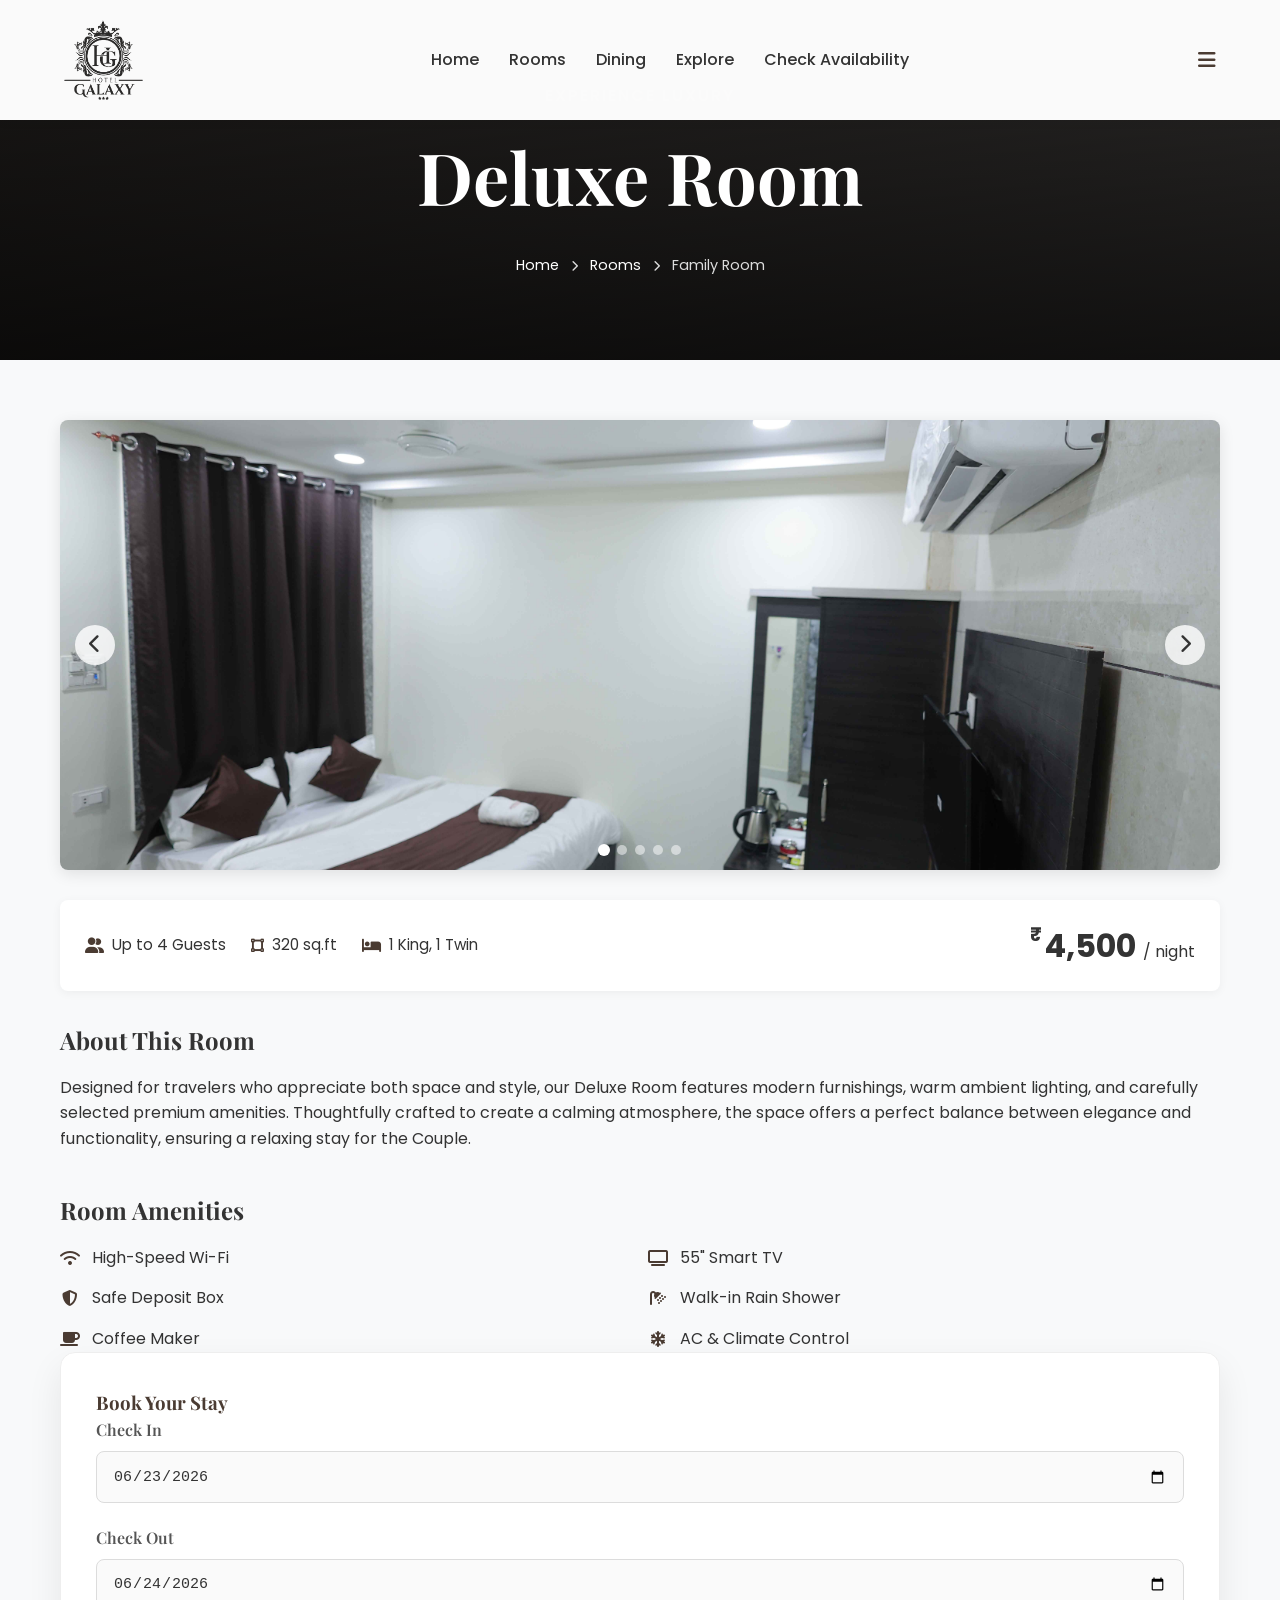
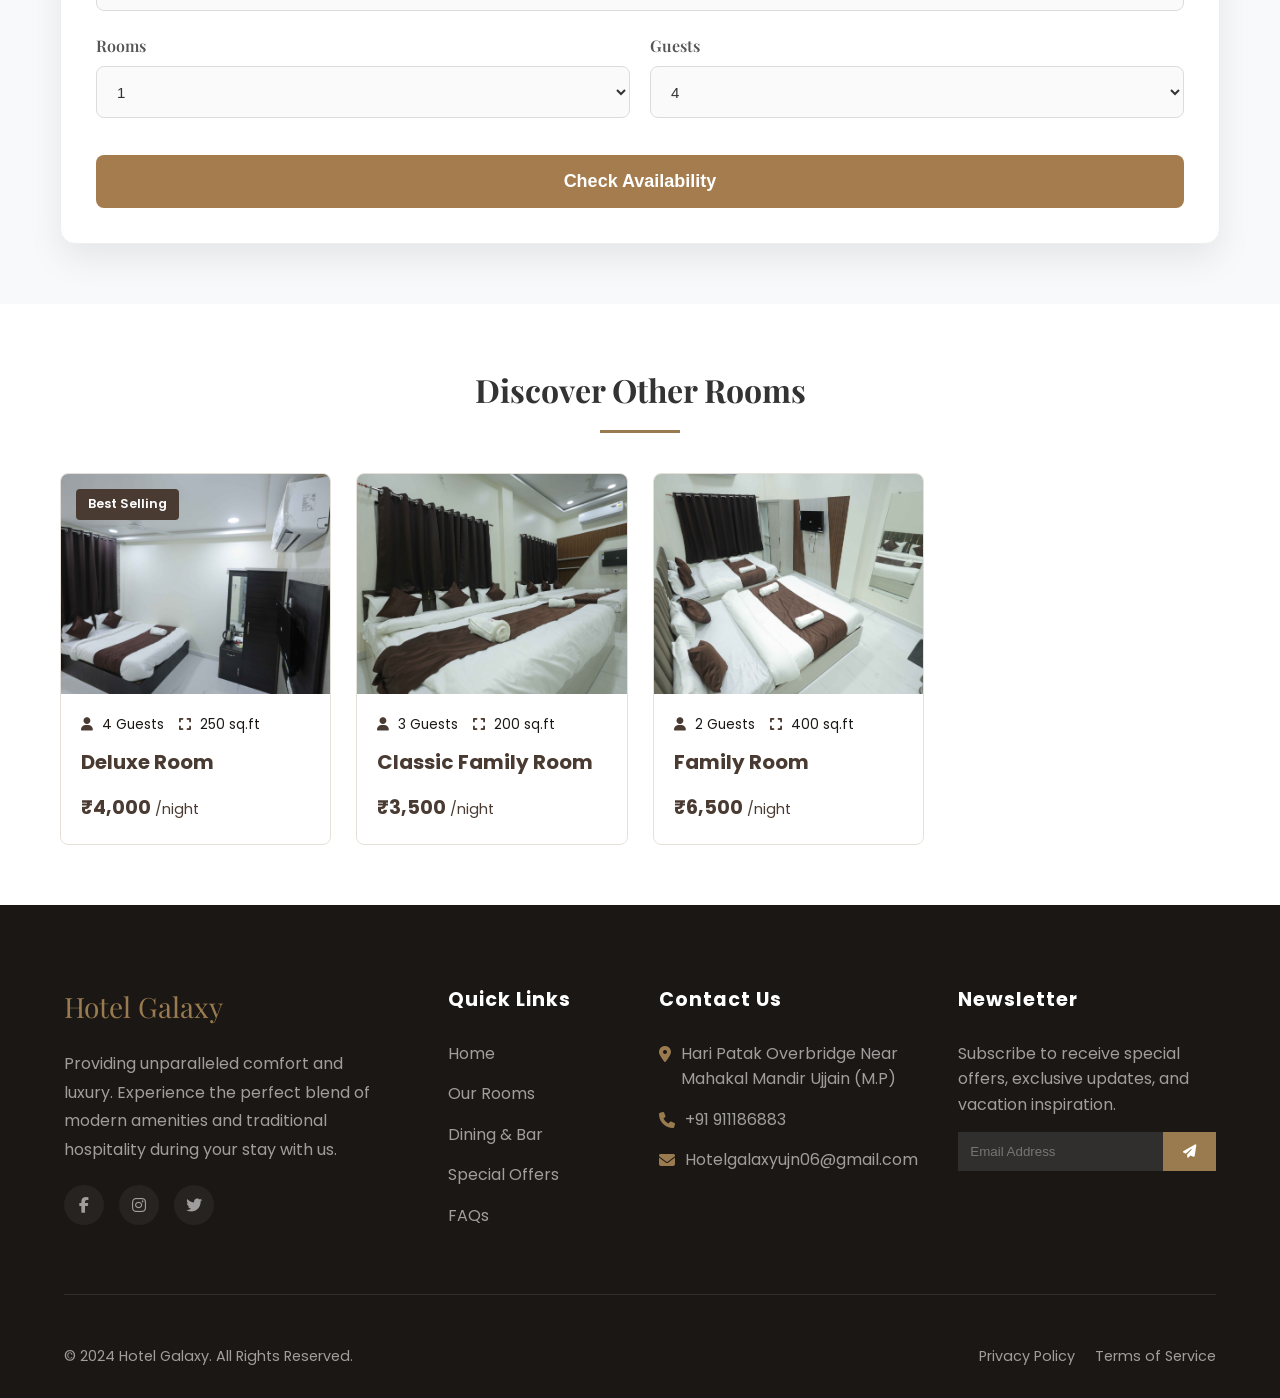
<file: Deluxeroom.html>
<!DOCTYPE html>
<html lang="en">
<head>
    <meta charset="UTF-8">
    <meta name="viewport" content="width=device-width, initial-scale=1.0">
    <title>Document</title>
    <link rel="stylesheet" href="style.css">
      <link rel="stylesheet" href="https://cdnjs.cloudflare.com/ajax/libs/font-awesome/6.4.0/css/all.min.css">
    <link href="https://fonts.googleapis.com/css2?family=Playfair+Display:wght@400;600;700&family=Poppins:wght@300;400;500;600&display=swap" rel="stylesheet">
     <link rel="stylesheet" href="https://cdnjs.cloudflare.com/ajax/libs/font-awesome/6.4.0/css/all.min.css">
</head>
<style>
    /* Base Styles & Variables */

</style>
<body>
    <!-- FontAwesome for Icons -->
<link rel="stylesheet" href="https://cdnjs.cloudflare.com/ajax/libs/font-awesome/6.4.0/css/all.min.css">
  <nav class="navbar">
        <a href="#"><img  class="logo" src="./IMAGES/Hotel Galaxy (1).png"/></a>
        <ul class="nav-links">
            <li><a href="./index.html">Home</a></li>
           <li><a href="#Rooms">Rooms</a></li>
            <li><a href="#dining">Dining</a></li>
            <li><a href="#attractions">Explore</a></li>
            <li><a href="#availability-split*">Check Availability</a></li>
        </ul>
        <div class="nav-icons">
            <i class="fa-solid fa-bars"></i>
        </div>
    </nav>
<!-- Hero Banner Section -->
<section class="room-hero">
    <div class="hero-overlay"></div>
    <div class="hero-content">
        <span class="hero-subtitle">Experience Luxury</span>
        <h1 class="hero-title">Deluxe Room</h1>
        <div class="breadcrumbs">
            <a href="#">Home</a> <i class="fas fa-chevron-right"></i>
            <a href="#">Rooms</a> <i class="fas fa-chevron-right"></i>
            <span>Family Room</span>
        </div>
    </div>
</section>

<!-- Main Room Details Section -->
<section class="room-details-wrapper">
    <div class="container">
        <div class="room-layout-grid">
            
            <!-- Left Column: Image, Info, Amenities -->
            <div class="room-main-content">
                <!-- Image Slider (Placeholder) -->
              <!-- Functional Image Slider -->
<div class="room-gallery">
    <div class="gallery-track" id="sliderTrack">
        <!-- Add as many images as you need here -->
        <img src="./IMAGES/ROOMIMG/TWOBED.jpeg" alt="Family Room View 1">
        <img src="./IMAGES/ROOMIMG/Twobeds1.jpeg" alt="Family Room View 2">
        <img src="./IMAGES/ROOMIMG/Twobeds2.jpeg" alt="Family Room Bathroom">
        <img src="./IMAGES/ROOMIMG/Twobeds3.jpeg" alt="Family Room Bathroom">
        <img src="./IMAGES/ROOMIMG/Twobeds4.jpeg" alt="Family Room Bathroom">
    </div>
    
    <button class="gallery-btn prev" id="prevBtn"><i class="fas fa-chevron-left"></i></button>
    <button class="gallery-btn next" id="nextBtn"><i class="fas fa-chevron-right"></i></button>
    
    <!-- Optional: Add indicators/dots at the bottom -->
    <div class="slider-indicators" id="sliderIndicators"></div>
</div>

                <!-- Room Meta Info -->
                <div class="room-meta-box">
                    <div class="meta-items">
                        <span><i class="fas fa-user-friends"></i> Up to 4 Guests</span>
                        <span><i class="fas fa-vector-square"></i> 320 sq.ft</span>
                        <span><i class="fas fa-bed"></i> 1 King, 1 Twin</span>
                    </div>
                    <div class="room-price">
                        <span class="currency">₹</span>4,500 <span class="night">/ night</span>
                    </div>
                </div>

                <!-- Description -->
                <div class="room-description">
                    <h3>About This Room</h3>
                    <p>Designed for travelers who appreciate both space and style, our Deluxe Room features modern furnishings, warm ambient lighting, and carefully selected premium amenities. Thoughtfully crafted to create a calming atmosphere, the space offers a perfect balance between elegance and functionality, ensuring a relaxing stay for the Couple.</p>
                </div>

                <!-- Amenities -->
                <div class="room-amenities">
                    <h3>Room Amenities</h3>
                    <ul class="amenities-grid">
                        <li><i class="fas fa-wifi"></i> High-Speed Wi-Fi</li>
                        <li><i class="fas fa-tv"></i> 55" Smart TV</li>
                        <li><i class="fas fa-shield-alt"></i> Safe Deposit Box</li>
                        <li><i class="fas fa-shower"></i> Walk-in Rain Shower</li>
                        <li><i class="fas fa-coffee"></i> Coffee Maker</li>
                        <li><i class="fas fa-snowflake"></i> AC & Climate Control</li>
                    </ul>
                </div>
            </div>

            <!-- Right Column: Booking Form -->
            <div class="room-sidebar">
                <div class="booking-widgets">
                    <h3>Book Your Stay</h3>
                    <form>
                        <div class="form-group">
                            <label>Check In</label>
                            <input type="date" value="2026-06-23">
                        </div>
                        <div class="form-group">
                            <label>Check Out</label>
                            <input type="date" value="2026-06-24">
                        </div>
                        <div class="form-row">
                            <div class="form-group half">
                                <label>Rooms</label>
                                <select><option>1</option><option>2</option></select>
                            </div>
                            <div class="form-group half">
                                <label>Guests</label>
                                <select><option>1</option><option>2</option><option selected>4</option></select>
                            </div>
                        </div>
                        <button type="submit" class="btn-book" onclick="sendWhatsApp()">Check Availability</button>
                    </form>
                </div>
            </div>

        </div>
    </div>
</section>

<!-- Other Rooms Section -->

<section class="other-rooms-section" id="Rooms">
    <div class="container">
        <h2 class="section-title">Discover Other Rooms</h2>
        <div class="rooms-grid">
            
            <!-- Room Card 1 -->
               <a style="text-decoration: none;" href="./Deluxeroom.html">
            <div class="room-card">
                <div class="card-badge">Best Selling</div>
                <div class="card-img">
                   <img src="./IMAGES/ROOMIMG/TWOBED.jpeg" alt="Palm Breeze Room">
                </div>
                <div class="card-body">
                    <div class="card-meta">
                        <span><i class="fas fa-user"></i> 4 Guests</span>
                        <span><i class="fas fa-expand"></i> 250 sq.ft</span>
                    </div>
                    <h4>Deluxe Room</h4>
                    <div class="card-price">₹4,000 <span>/night</span></div>
                </div>
            </div>
           </a>
            <!-- Room Card 2 -->
               <a style="text-decoration: none;" href="./ClasicFamilyRoom.html">
            <div class="room-card">
                <div class="card-img">
                    <img src="./IMAGES/ROOMIMG/SIZBED.jpeg" alt="Lotus Suite">
                </div>
                <div class="card-body">
                    <div class="card-meta">
                        <span><i class="fas fa-user"></i> 3 Guests</span>
                        <span><i class="fas fa-expand"></i> 200 sq.ft</span>
                    </div>
                     <h4>Classic Family Room</h4>
                    <div class="card-price">₹3,500 <span>/night</span></div>
                </div>
            </div>
</a>
            <!-- Room Card 3 -->
               <a style="text-decoration: none;" href="./FamilyRoom.html">
            <div class="room-card">
                <div class="card-img">
                  <img src="./IMAGES/ROOMIMG/FOURBED.jpeg" alt="Jasmine Retreat">  
                </div>
                <div class="card-body">
                    <div class="card-meta">
                        <span><i class="fas fa-user"></i> 2 Guests</span>
                        <span><i class="fas fa-expand"></i> 400 sq.ft</span>
                    </div>
                    <h4>Family Room</h4>
                    <div class="card-price">₹6,500 <span>/night</span></div>
                </div>
            </div>
</a>
        </div>
    </div>
</section>
<footer>
        <div class="footer-container">
            <div class="footer-col">
                <span class="footer-logo">Hotel Galaxy</span>
                <p style="color: #A09E9C; line-height: 1.8; margin-bottom: 20px; padding-right: 20px;">Providing unparalleled comfort and luxury. Experience the perfect blend of modern amenities and traditional hospitality during your stay with us.</p>
                <div class="social-icons">
                    <a href="#"><i class="fa-brands fa-facebook-f"></i></a>
                    <a href="#"><i class="fa-brands fa-instagram"></i></a>
                    <a href="#"><i class="fa-brands fa-twitter"></i></a>
                </div>
            </div>

            <div class="footer-col">
                <h4>Quick Links</h4>
                <ul class="footer-links">
                    <li><a href="./index.html">Home</a></li>
                    <li><a href="#info">Our Rooms</a></li>
                    <li><a href="#dining">Dining & Bar</a></li>
                    <li><a href="#offers">Special Offers</a></li>
                    <li><a href="#faq">FAQs</a></li>
                </ul>
            </div>

            <div class="footer-col contact-info">
                <h4>Contact Us</h4>
                <p><i class="fa-solid fa-location-dot"></i> Hari Patak Overbridge Near Mahakal Mandir Ujjain (M.P)</p>
                <p><i class="fa-solid fa-phone"></i> +91 911186883</p>
                <p><i class="fa-solid fa-envelope"></i> Hotelgalaxyujn06@gmail.com</p>
            </div>

            <div class="footer-col">
                <h4>Newsletter</h4>
                <p style="color: #A09E9C; margin-bottom: 15px;">Subscribe to receive special offers, exclusive updates, and vacation inspiration.</p>
                <form class="newsletter-form">
                    <input type="email" placeholder="Email Address" required>
                    <button type="submit"><i class="fa-solid fa-paper-plane"></i></button>
                </form>
            </div>
        </div>

        <div class="footer-bottom">
            <p>&copy; 2024 Hotel Galaxy. All Rights Reserved.</p>
            <div style="display: flex; gap: 20px;">
                <a href="#" style="color: #A09E9C; text-decoration: none;">Privacy Policy</a>
                <a href="#" style="color: #A09E9C; text-decoration: none;">Terms of Service</a>
            </div>
        </div>
    </footer>

<script>
    document.addEventListener("DOMContentLoaded", function() {
        const track = document.getElementById('sliderTrack');
        const slides = track.querySelectorAll('img');
        const prevBtn = document.getElementById('prevBtn');
        const nextBtn = document.getElementById('nextBtn');
        const indicatorsContainer = document.getElementById('sliderIndicators');
        
        let currentIndex = 0;
        const totalSlides = slides.length;

        // Create indicator dots dynamically based on number of images
        slides.forEach((_, index) => {
            const dot = document.createElement('div');
            dot.classList.add('dot');
            if (index === 0) dot.classList.add('active');
            dot.addEventListener('click', () => goToSlide(index));
            indicatorsContainer.appendChild(dot);
        });

        const dots = document.querySelectorAll('.dot');

        function updateSlider() {
            // Move the track horizontally
            track.style.transform = `translateX(-${currentIndex * 100}%)`;
            
            // Update active dot
            dots.forEach(dot => dot.classList.remove('active'));
            dots[currentIndex].classList.add('active');
        }

        function goToSlide(index) {
            currentIndex = index;
            updateSlider();
        }

        // Next Button Click
        nextBtn.addEventListener('click', () => {
            if (currentIndex < totalSlides - 1) {
                currentIndex++;
            } else {
                currentIndex = 0; // Loop back to start
            }
            updateSlider();
        });

        // Previous Button Click
        prevBtn.addEventListener('click', () => {
            if (currentIndex > 0) {
                currentIndex--;
            } else {
                currentIndex = totalSlides - 1; // Loop to end
            }
            updateSlider();
        });
    });
    function sendWhatsApp() {
    const checkIn = document.querySelector('input[type="date"]').value;
    const checkOut = document.querySelectorAll('input[type="date"]')[1].value;
    const adults = document.querySelectorAll('select')[0].value;
    const children = document.querySelectorAll('select')[1].value;

    const message =
`*New Room Booking Request*

🏨 Galaxy Hotel

📅 Check In: ${checkIn}
📅 Check Out: ${checkOut}
👨 Adults: ${adults}
👶 Children: ${children}`;

    const phone = "919111868883"; // Country code +91

    const url = `https://wa.me/${phone}?text=${encodeURIComponent(message)}`;

    window.open(url, "_blank");
}
</script>
</body>

</html>
</file>
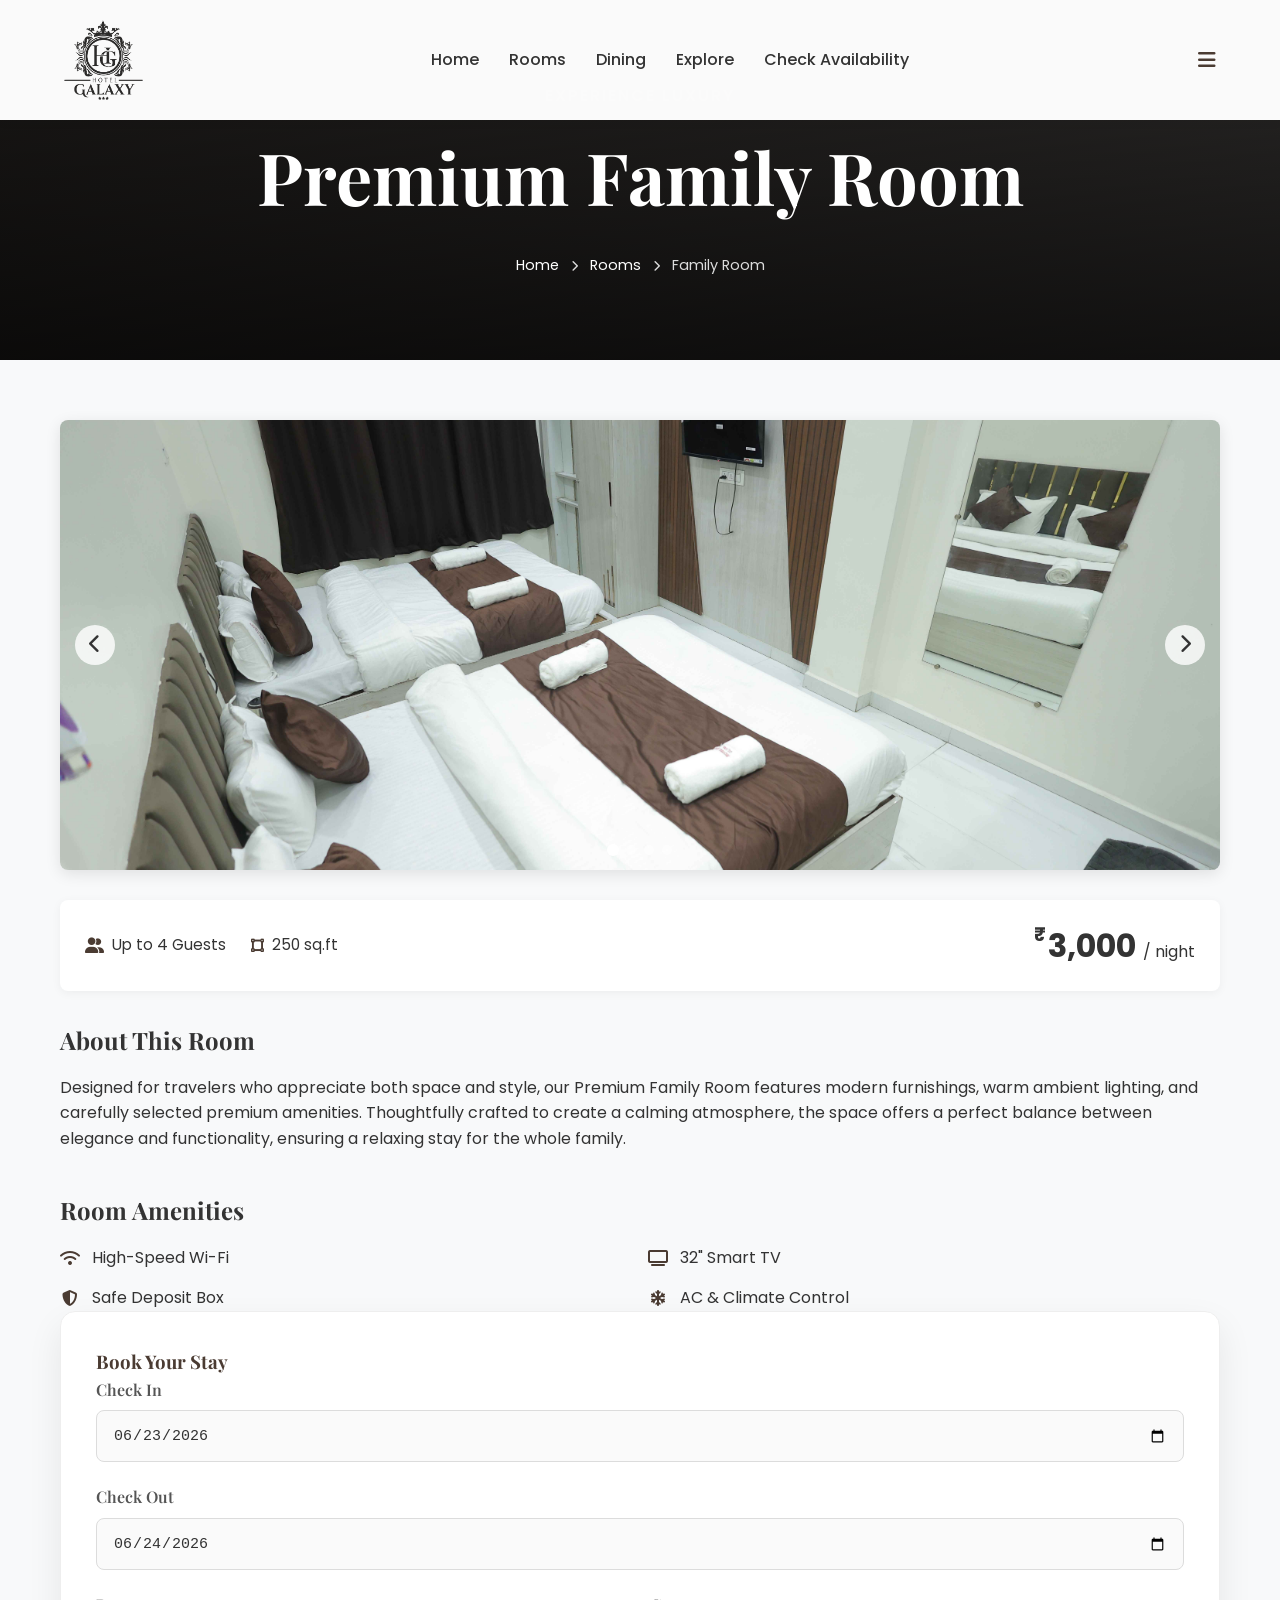
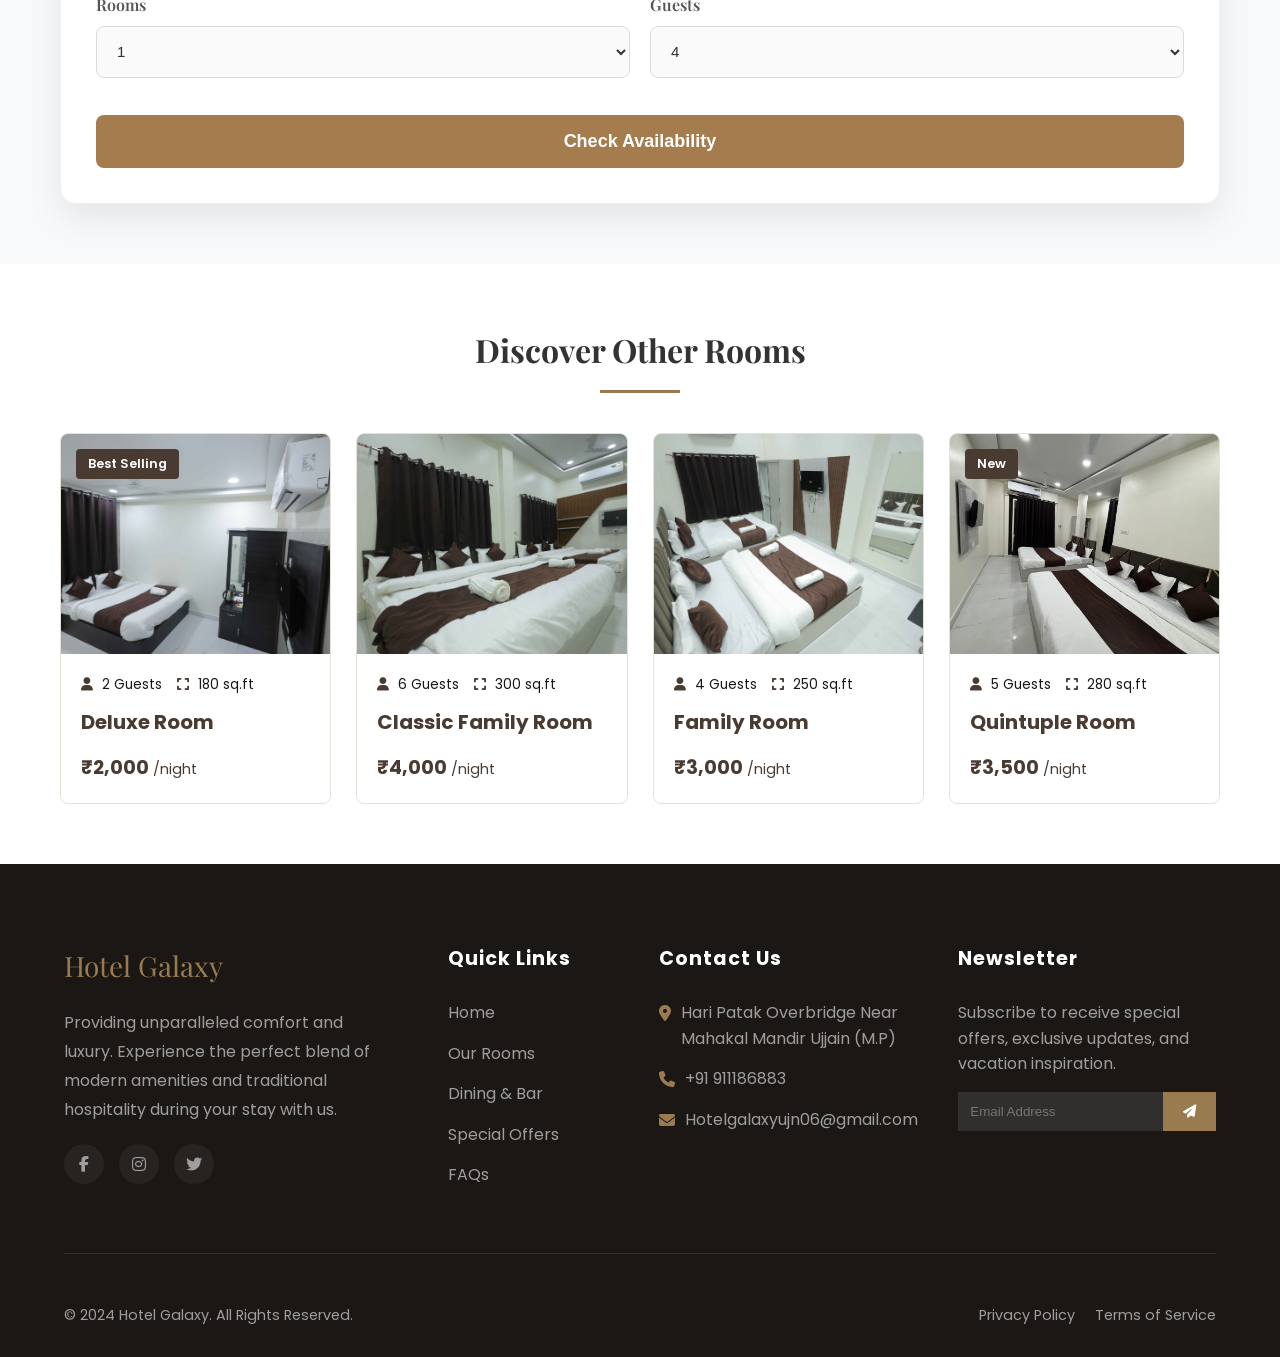
<file: FamilyRoom.html>
<!DOCTYPE html>
<html lang="en">
<head>
    <meta charset="UTF-8">
    <meta name="viewport" content="width=device-width, initial-scale=1.0">
    <title>Document</title>
    <link rel="stylesheet" href="style.css">
      <link rel="stylesheet" href="https://cdnjs.cloudflare.com/ajax/libs/font-awesome/6.4.0/css/all.min.css">
    <link href="https://fonts.googleapis.com/css2?family=Playfair+Display:wght@400;600;700&family=Poppins:wght@300;400;500;600&display=swap" rel="stylesheet">
     <link rel="stylesheet" href="https://cdnjs.cloudflare.com/ajax/libs/font-awesome/6.4.0/css/all.min.css">
</head>

<body>
    <!-- FontAwesome for Icons -->
<link rel="stylesheet" href="https://cdnjs.cloudflare.com/ajax/libs/font-awesome/6.4.0/css/all.min.css">
  <nav class="navbar">
        <a href="#"><img  class="logo" src="./IMAGES/Hotel Galaxy (1).png"/></a>
        <ul class="nav-links">
            <li><a href="./index.html">Home</a></li>
           <li><a href="#Rooms">Rooms</a></li>
            <li><a href="#dining">Dining</a></li>
            <li><a href="#attractions">Explore</a></li>
            <li><a href="#availability-split*">Check Availability</a></li>
        </ul>
        <div class="nav-icons">
            <i class="fa-solid fa-bars"></i>
        </div>
    </nav>
<!-- Hero Banner Section -->
<section class="room-hero">
    <div class="hero-overlay"></div>
    <div class="hero-content">
        <span class="hero-subtitle">Experience Luxury</span>
        <h1 class="hero-title">Premium Family Room</h1>
        <div class="breadcrumbs">
            <a href="#">Home</a> <i class="fas fa-chevron-right"></i>
            <a href="#">Rooms</a> <i class="fas fa-chevron-right"></i>
            <span>Family Room</span>
        </div>
    </div>
</section>

<!-- Main Room Details Section -->
<section class="room-details-wrapper">
    <div class="container">
        <div class="room-layout-grid">
            
            <!-- Left Column: Image, Info, Amenities -->
            <div class="room-main-content">
                <!-- Image Slider (Placeholder) -->
              <!-- Functional Image Slider -->
<div class="room-gallery">
    <div class="gallery-track" id="sliderTrack">
        <!-- Add as many images as you need here -->
        <img src="./IMAGES/ROOMIMG/FOURBED.jpeg" alt="Family Room View 1">
        <img src="./IMAGES/ROOMIMG/FourBed3.jpeg" alt="Family Room View 2">
        <img src="./IMAGES/ROOMIMG/FourBed2.jpeg" alt="Family Room Bathroom">
         <img src="./IMAGES/ROOMIMG/FourBed4.jpeg" alt="Family Room Bathroom">
    </div>
    
    <button class="gallery-btn prev" id="prevBtn"><i class="fas fa-chevron-left"></i></button>
    <button class="gallery-btn next" id="nextBtn"><i class="fas fa-chevron-right"></i></button>
    
    <!-- Optional: Add indicators/dots at the bottom -->
    <div class="slider-indicators" id="sliderIndicators"></div>
</div>

                <!-- Room Meta Info -->
                <div class="room-meta-box">
                    <div class="meta-items">
                        <span><i class="fas fa-user-friends"></i> Up to 4 Guests</span>
                        <span><i class="fas fa-vector-square"></i> 250 sq.ft</span>
                       
                    </div>
                    <div class="room-price">
                        <span class="currency">₹</span>3,000 <span class="night">/ night</span>
                    </div>
                </div>

                <!-- Description -->
                <div class="room-description">
                    <h3>About This Room</h3>
                    <p>Designed for travelers who appreciate both space and style, our Premium Family Room features modern furnishings, warm ambient lighting, and carefully selected premium amenities. Thoughtfully crafted to create a calming atmosphere, the space offers a perfect balance between elegance and functionality, ensuring a relaxing stay for the whole family.</p>
                </div>

                <!-- Amenities -->
                <div class="room-amenities">
                    <h3>Room Amenities</h3>
                    <ul class="amenities-grid">
                        <li><i class="fas fa-wifi"></i> High-Speed Wi-Fi</li>
                        <li><i class="fas fa-tv"></i> 32" Smart TV</li>
                        <li><i class="fas fa-shield-alt"></i> Safe Deposit Box</li>
                        
                        <li><i class="fas fa-snowflake"></i> AC & Climate Control</li>
                    </ul>
                </div>
            </div>

            <!-- Right Column: Booking Form -->
            <div class="room-sidebar">
                <div class="booking-widgets">
                    <h3>Book Your Stay</h3>
                    <form>
                        <div class="form-group">
                            <label>Check In</label>
                            <input type="date" value="2026-06-23">
                        </div>
                        <div class="form-group">
                            <label>Check Out</label>
                            <input type="date" value="2026-06-24">
                        </div>
                        <div class="form-row">
                            <div class="form-group half">
                                <label>Rooms</label>
                                <select><option>1</option><option>2</option></select>
                            </div>
                            <div class="form-group half">
                                <label>Guests</label>
                                <select><option>1</option><option>2</option><option selected>4</option></select>
                            </div>
                        </div>
                        <button type="submit" class="btn-book" onclick="sendWhatsApp()">Check Availability</button>
                    </form>
                </div>
            </div>

        </div>
    </div>
</section>

<!-- Other Rooms Section -->

<section class="other-rooms-section" id="Rooms">
    <div class="container">
        <h2 class="section-title">Discover Other Rooms</h2>

        <div class="rooms-grid">

            <!-- Room Card 1 -->
            <a style="text-decoration: none;" href="./Deluxeroom.html">
                <div class="room-card">
                    <div class="card-badge">Best Selling</div>
                    <div class="card-img">
                        <img src="./IMAGES/ROOMIMG/TWOBED.jpeg" alt="Deluxe Room">
                    </div>
                    <div class="card-body">
                        <div class="card-meta">
                            <span><i class="fas fa-user"></i> 2 Guests</span>
                            <span><i class="fas fa-expand"></i> 180 sq.ft</span>
                        </div>
                        <h4>Deluxe Room</h4>
                        <div class="card-price">₹2,000 <span>/night</span></div>
                    </div>
                </div>
            </a>

            <!-- Room Card 2 -->
            <a style="text-decoration: none;" href="./ClasicFamilyRoom.html">
                <div class="room-card">
                    <div class="card-img">
                        <img src="./IMAGES/ROOMIMG/SIZBED.jpeg" alt="Classic Family Room">
                    </div>
                    <div class="card-body">
                        <div class="card-meta">
                            <span><i class="fas fa-user"></i> 6 Guests</span>
                            <span><i class="fas fa-expand"></i> 300 sq.ft</span>
                        </div>
                        <h4>Classic Family Room</h4>
                        <div class="card-price">₹4,000 <span>/night</span></div>
                    </div>
                </div>
            </a>

            <!-- Room Card 3 -->
            <a style="text-decoration: none;" href="./FamilyRoom.html">
                <div class="room-card">
                    <div class="card-img">
                        <img src="./IMAGES/ROOMIMG/FOURBED.jpeg" alt="Family Room">
                    </div>
                    <div class="card-body">
                        <div class="card-meta">
                            <span><i class="fas fa-user"></i> 4 Guests</span>
                            <span><i class="fas fa-expand"></i> 250 sq.ft</span>
                        </div>
                        <h4>Family Room</h4>
                        <div class="card-price">₹3,000 <span>/night</span></div>
                    </div>
                </div>
            </a>

            <!-- Room Card 4 -->
            <a style="text-decoration: none;" href="./QuintupleRoom.html">
                <div class="room-card">
                    <div class="card-badge">New</div>
                    <div class="card-img">
                        <img src="./IMAGES/ROOMIMG/5bedsroom4.jpg" alt="Premium Room">
                    </div>
                    <div class="card-body">
                        <div class="card-meta">
                            <span><i class="fas fa-user"></i> 5 Guests</span>
                            <span><i class="fas fa-expand"></i> 280 sq.ft</span>
                        </div>
                        <h4>Quintuple Room</h4>
                        <div class="card-price">₹3,500 <span>/night</span></div>
                    </div>
                </div>
            </a>

        </div>
    </div>
</section>
<footer>
        <div class="footer-container">
            <div class="footer-col">
                <span class="footer-logo">Hotel Galaxy</span>
                <p style="color: #A09E9C; line-height: 1.8; margin-bottom: 20px; padding-right: 20px;">Providing unparalleled comfort and luxury. Experience the perfect blend of modern amenities and traditional hospitality during your stay with us.</p>
                <div class="social-icons">
                    <a href="#"><i class="fa-brands fa-facebook-f"></i></a>
                    <a href="#"><i class="fa-brands fa-instagram"></i></a>
                    <a href="#"><i class="fa-brands fa-twitter"></i></a>
                </div>
            </div>

            <div class="footer-col">
                <h4>Quick Links</h4>
                <ul class="footer-links">
                    <li><a href="./index.html">Home</a></li>
                    <li><a href="#info">Our Rooms</a></li>
                    <li><a href="#dining">Dining & Bar</a></li>
                    <li><a href="#offers">Special Offers</a></li>
                    <li><a href="#faq">FAQs</a></li>
                </ul>
            </div>

            <div class="footer-col contact-info">
                <h4>Contact Us</h4>
                <p><i class="fa-solid fa-location-dot"></i> Hari Patak Overbridge Near Mahakal Mandir Ujjain (M.P)</p>
                <p><i class="fa-solid fa-phone"></i> +91 911186883</p>
                <p><i class="fa-solid fa-envelope"></i> Hotelgalaxyujn06@gmail.com</p>
            </div>

            <div class="footer-col">
                <h4>Newsletter</h4>
                <p style="color: #A09E9C; margin-bottom: 15px;">Subscribe to receive special offers, exclusive updates, and vacation inspiration.</p>
                <form class="newsletter-form">
                    <input type="email" placeholder="Email Address" required>
                    <button type="submit"><i class="fa-solid fa-paper-plane"></i></button>
                </form>
            </div>
        </div>

        <div class="footer-bottom">
            <p>&copy; 2024 Hotel Galaxy. All Rights Reserved.</p>
            <div style="display: flex; gap: 20px;">
                <a href="#" style="color: #A09E9C; text-decoration: none;">Privacy Policy</a>
                <a href="#" style="color: #A09E9C; text-decoration: none;">Terms of Service</a>
            </div>
        </div>
    </footer>

<script>
    document.addEventListener("DOMContentLoaded", function() {
        const track = document.getElementById('sliderTrack');
        const slides = track.querySelectorAll('img');
        const prevBtn = document.getElementById('prevBtn');
        const nextBtn = document.getElementById('nextBtn');
        const indicatorsContainer = document.getElementById('sliderIndicators');
        
        let currentIndex = 0;
        const totalSlides = slides.length;

        // Create indicator dots dynamically based on number of images
        slides.forEach((_, index) => {
            const dot = document.createElement('div');
            dot.classList.add('dot');
            if (index === 0) dot.classList.add('active');
            dot.addEventListener('click', () => goToSlide(index));
            indicatorsContainer.appendChild(dot);
        });

        const dots = document.querySelectorAll('.dot');

        function updateSlider() {
            // Move the track horizontally
            track.style.transform = `translateX(-${currentIndex * 100}%)`;
            
            // Update active dot
            dots.forEach(dot => dot.classList.remove('active'));
            dots[currentIndex].classList.add('active');
        }

        function goToSlide(index) {
            currentIndex = index;
            updateSlider();
        }

        // Next Button Click
        nextBtn.addEventListener('click', () => {
            if (currentIndex < totalSlides - 1) {
                currentIndex++;
            } else {
                currentIndex = 0; // Loop back to start
            }
            updateSlider();
        });

        // Previous Button Click
        prevBtn.addEventListener('click', () => {
            if (currentIndex > 0) {
                currentIndex--;
            } else {
                currentIndex = totalSlides - 1; // Loop to end
            }
            updateSlider();
        });
    });
    function sendWhatsApp() {
    const checkIn = document.querySelector('input[type="date"]').value;
    const checkOut = document.querySelectorAll('input[type="date"]')[1].value;
    const adults = document.querySelectorAll('select')[0].value;
    const children = document.querySelectorAll('select')[1].value;

    const message =
`*New Room Booking Request*

🏨 Galaxy Hotel

📅 Check In: ${checkIn}
📅 Check Out: ${checkOut}
👨 Adults: ${adults}
👶 Children: ${children}`;

    const phone = "919111868883"; // Country code +91

    const url = `https://wa.me/${phone}?text=${encodeURIComponent(message)}`;

    window.open(url, "_blank");
}
</script>
</body>

</html>
</file>
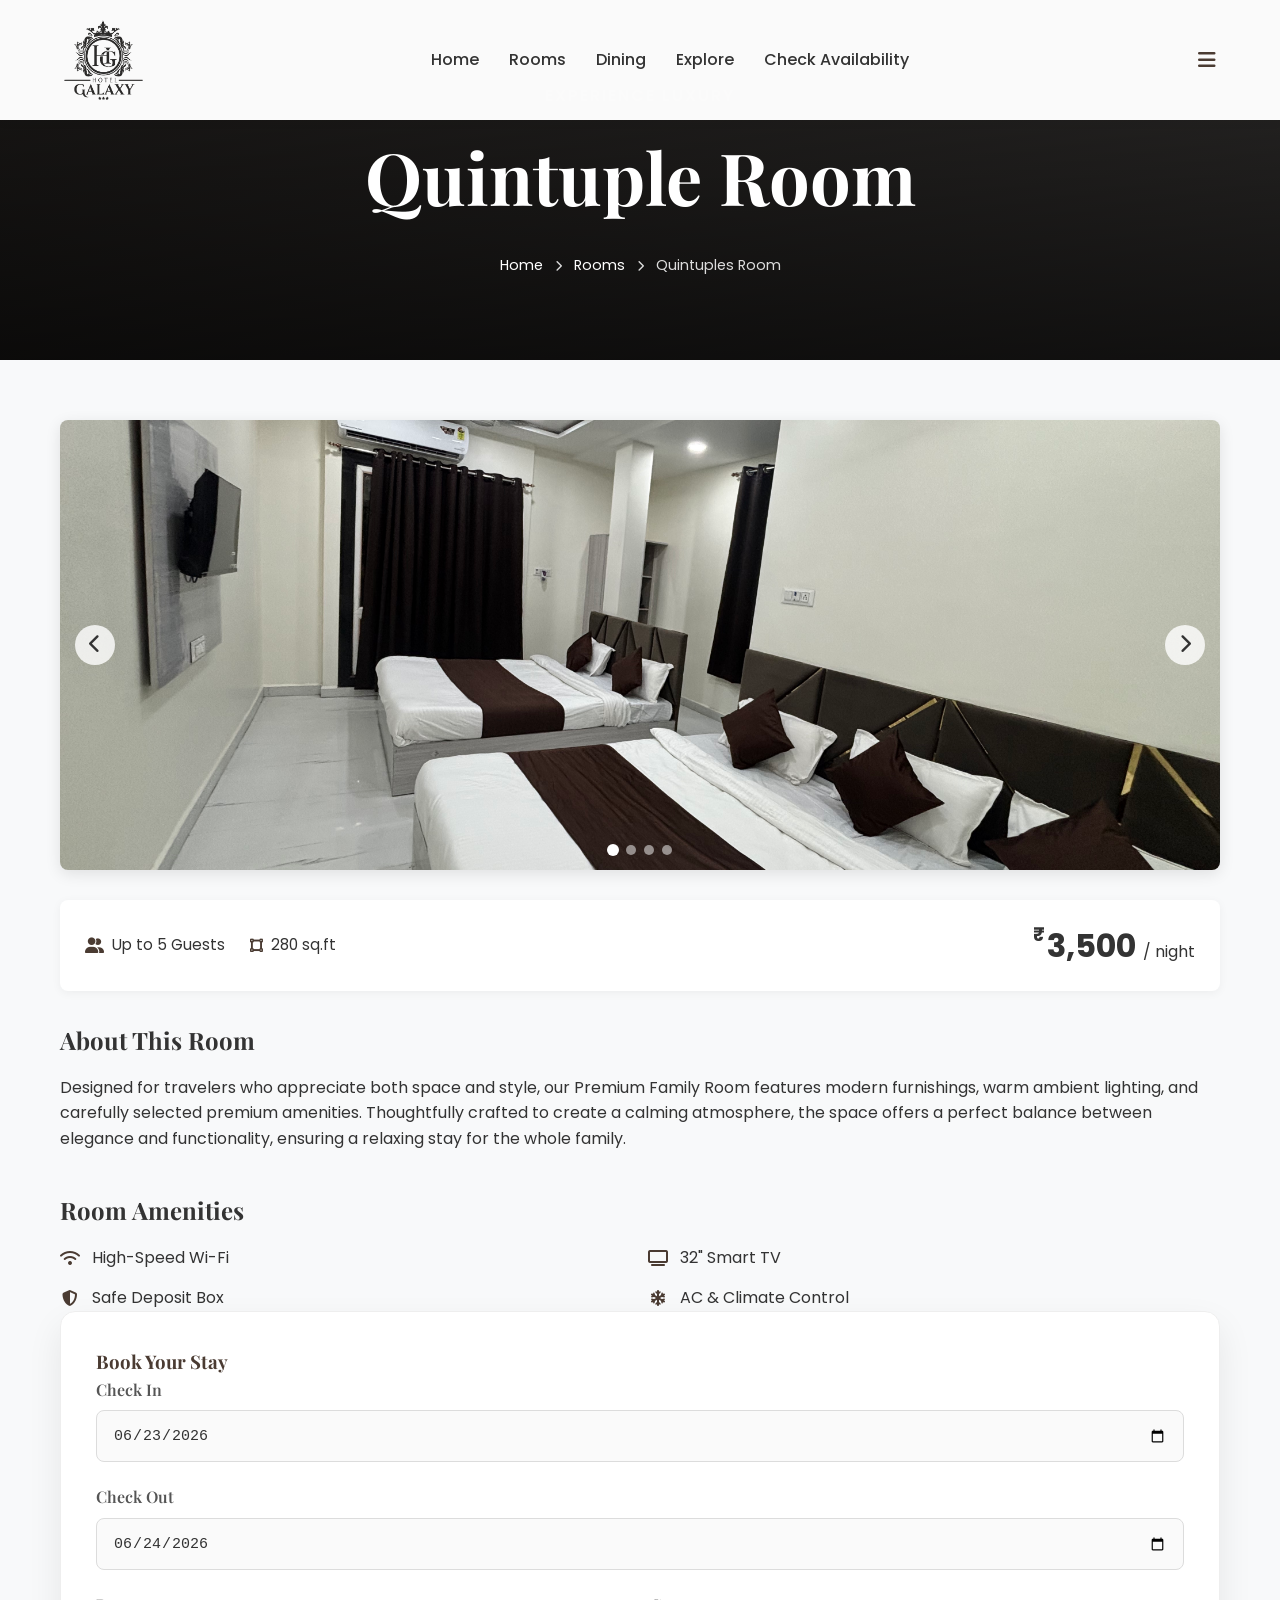
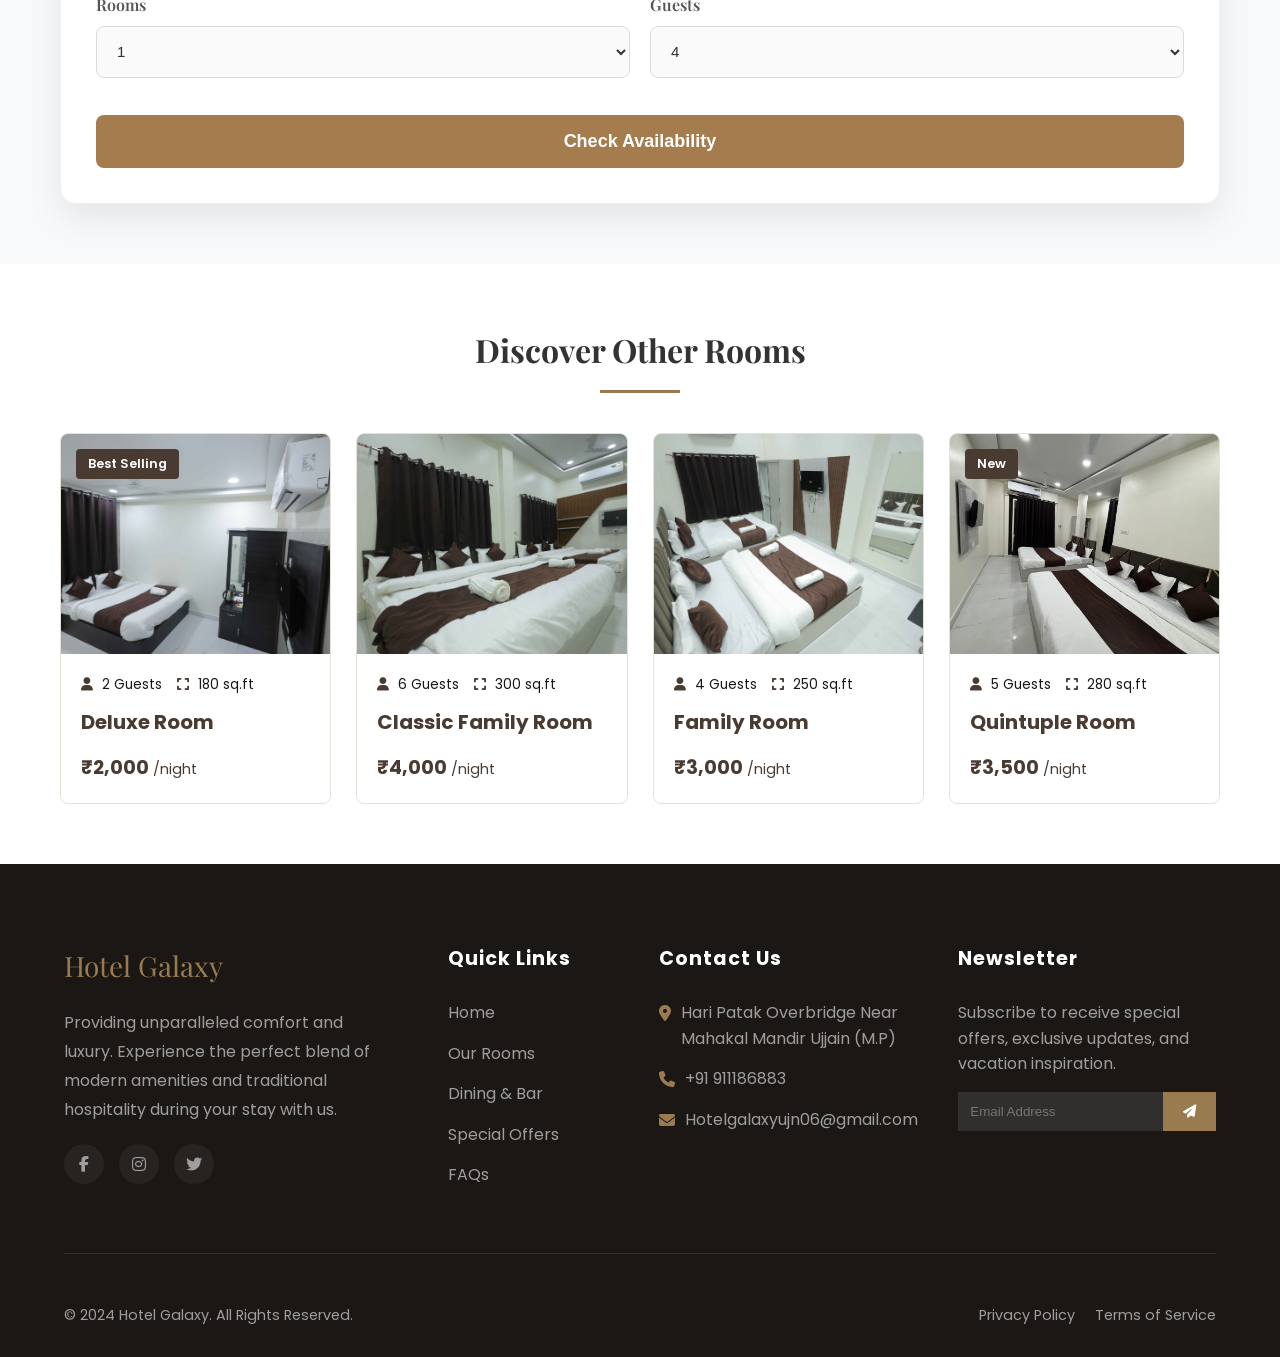
<file: QuintupleRoom.html>
<!DOCTYPE html>
<html lang="en">
<head>
    <meta charset="UTF-8">
    <meta name="viewport" content="width=device-width, initial-scale=1.0">
    <title>Document</title>
    <link rel="stylesheet" href="style.css">
      <link rel="stylesheet" href="https://cdnjs.cloudflare.com/ajax/libs/font-awesome/6.4.0/css/all.min.css">
    <link href="https://fonts.googleapis.com/css2?family=Playfair+Display:wght@400;600;700&family=Poppins:wght@300;400;500;600&display=swap" rel="stylesheet">
     <link rel="stylesheet" href="https://cdnjs.cloudflare.com/ajax/libs/font-awesome/6.4.0/css/all.min.css">
</head>

<body>
    <!-- FontAwesome for Icons -->
<link rel="stylesheet" href="https://cdnjs.cloudflare.com/ajax/libs/font-awesome/6.4.0/css/all.min.css">
  <nav class="navbar">
        <a href="#"><img  class="logo" src="./IMAGES/Hotel Galaxy (1).png"/></a>
        <ul class="nav-links">
            <li><a href="./index.html">Home</a></li>
           <li><a href="#Rooms">Rooms</a></li>
            <li><a href="#dining">Dining</a></li>
            <li><a href="#attractions">Explore</a></li>
            <li><a href="#availability-split*">Check Availability</a></li>
        </ul>
        <div class="nav-icons">
            <i class="fa-solid fa-bars"></i>
        </div>
    </nav>
<!-- Hero Banner Section -->
<section class="room-hero">
    <div class="hero-overlay"></div>
    <div class="hero-content">
        <span class="hero-subtitle">Experience Luxury</span>
        <h1 class="hero-title">Quintuple Room</h1>
        <div class="breadcrumbs">
            <a href="#">Home</a> <i class="fas fa-chevron-right"></i>
            <a href="#">Rooms</a> <i class="fas fa-chevron-right"></i>
            <span> Quintuples Room</span>
        </div>
    </div>
</section>

<!-- Main Room Details Section -->
<section class="room-details-wrapper">
    <div class="container">
        <div class="room-layout-grid">
            
            <!-- Left Column: Image, Info, Amenities -->
            <div class="room-main-content">
                <!-- Image Slider (Placeholder) -->
              <!-- Functional Image Slider -->
<div class="room-gallery">
    <div class="gallery-track" id="sliderTrack">
        <!-- Add as many images as you need here -->
        <img src="./IMAGES/ROOMIMG/5bedsroom4.jpg" alt="Family Room View 1">
        <img src="./IMAGES/ROOMIMG/5bedsroom1.jpg" alt="Family Room View 2">
           <img src="./IMAGES/ROOMIMG/5bedsroomBathroom.jpg" alt="Family Room Bathroom">
              <img src="./IMAGES/ROOMIMG/5bedsroomBathroom2.jpg" alt="Family Room Bathroom">
     


    </div>
    
    <button class="gallery-btn prev" id="prevBtn"><i class="fas fa-chevron-left"></i></button>
    <button class="gallery-btn next" id="nextBtn"><i class="fas fa-chevron-right"></i></button>
    
    <!-- Optional: Add indicators/dots at the bottom -->
    <div class="slider-indicators" id="sliderIndicators"></div>
</div>

                <!-- Room Meta Info -->
                <div class="room-meta-box">
                    <div class="meta-items">
                        <span><i class="fas fa-user-friends"></i> Up to 5 Guests</span>
                        <span><i class="fas fa-vector-square"></i> 280 sq.ft</span>
                       
                    </div>
                    <div class="room-price">
                        <span class="currency">₹</span>3,500 <span class="night">/ night</span>
                    </div>
                </div>

                <!-- Description -->
                <div class="room-description">
                    <h3>About This Room</h3>
                    <p>Designed for travelers who appreciate both space and style, our Premium Family Room features modern furnishings, warm ambient lighting, and carefully selected premium amenities. Thoughtfully crafted to create a calming atmosphere, the space offers a perfect balance between elegance and functionality, ensuring a relaxing stay for the whole family.</p>
                </div>

                <!-- Amenities -->
                <div class="room-amenities">
                    <h3>Room Amenities</h3>
                    <ul class="amenities-grid">
                        <li><i class="fas fa-wifi"></i> High-Speed Wi-Fi</li>
                        <li><i class="fas fa-tv"></i> 32" Smart TV</li>
                        <li><i class="fas fa-shield-alt"></i> Safe Deposit Box</li>
                        
                        <li><i class="fas fa-snowflake"></i> AC & Climate Control</li>
                    </ul>
                </div>
            </div>

            <!-- Right Column: Booking Form -->
             <div class="room-sidebar">
                <div class="booking-widgets">
                    <h3>Book Your Stay</h3>
                    <form>
                        <div class="form-group">
                            <label>Check In</label>
                            <input type="date" value="2026-06-23">
                        </div>
                        <div class="form-group">
                            <label>Check Out</label>
                            <input type="date" value="2026-06-24">
                        </div>
                        <div class="form-row">
                            <div class="form-group half">
                                <label>Rooms</label>
                                <select><option>1</option><option>2</option></select>
                            </div>
                            <div class="form-group half">
                                <label>Guests</label>
                                <select><option>1</option><option>2</option><option selected>4</option></select>
                            </div>
                        </div>
                        <button type="submit" class="btn-book" onclick="sendWhatsApp()">Check Availability</button>
                        
                    </form>
                </div>
            </div>
        </div>
    </div>
</section>

<!-- Other Rooms Section -->

<section class="other-rooms-section" id="Rooms">
    <div class="container">
        <h2 class="section-title">Discover Other Rooms</h2>

        <div class="rooms-grid">

            <!-- Room Card 1 -->
            <a style="text-decoration: none;" href="./Deluxeroom.html">
                <div class="room-card">
                    <div class="card-badge">Best Selling</div>
                    <div class="card-img">
                        <img src="./IMAGES/ROOMIMG/TWOBED.jpeg" alt="Deluxe Room">
                    </div>
                    <div class="card-body">
                        <div class="card-meta">
                            <span><i class="fas fa-user"></i> 2 Guests</span>
                            <span><i class="fas fa-expand"></i> 180 sq.ft</span>
                        </div>
                        <h4>Deluxe Room</h4>
                        <div class="card-price">₹2,000 <span>/night</span></div>
                    </div>
                </div>
            </a>

            <!-- Room Card 2 -->
            <a style="text-decoration: none;" href="./ClasicFamilyRoom.html">
                <div class="room-card">
                    <div class="card-img">
                        <img src="./IMAGES/ROOMIMG/SIZBED.jpeg" alt="Classic Family Room">
                    </div>
                    <div class="card-body">
                        <div class="card-meta">
                            <span><i class="fas fa-user"></i> 6 Guests</span>
                            <span><i class="fas fa-expand"></i> 300 sq.ft</span>
                        </div>
                        <h4>Classic Family Room</h4>
                        <div class="card-price">₹4,000 <span>/night</span></div>
                    </div>
                </div>
            </a>

            <!-- Room Card 3 -->
            <a style="text-decoration: none;" href="./FamilyRoom.html">
                <div class="room-card">
                    <div class="card-img">
                        <img src="./IMAGES/ROOMIMG/FOURBED.jpeg" alt="Family Room">
                    </div>
                    <div class="card-body">
                        <div class="card-meta">
                            <span><i class="fas fa-user"></i> 4 Guests</span>
                            <span><i class="fas fa-expand"></i> 250 sq.ft</span>
                        </div>
                        <h4>Family Room</h4>
                        <div class="card-price">₹3,000 <span>/night</span></div>
                    </div>
                </div>
            </a>

            <!-- Room Card 4 -->
            <a style="text-decoration: none;" href="./QuintupleRoom.html">
                <div class="room-card">
                    <div class="card-badge">New</div>
                    <div class="card-img">
                        <img src="./IMAGES/ROOMIMG/5bedsroom4.jpg" alt="Premium Room">
                    </div>
                    <div class="card-body">
                        <div class="card-meta">
                            <span><i class="fas fa-user"></i> 5 Guests</span>
                            <span><i class="fas fa-expand"></i> 280 sq.ft</span>
                        </div>
                        <h4>Quintuple Room</h4>
                        <div class="card-price">₹3,500 <span>/night</span></div>
                    </div>
                </div>
            </a>

        </div>
    </div>
</section>
<footer>
        <div class="footer-container">
            <div class="footer-col">
                <span class="footer-logo">Hotel Galaxy</span>
                <p style="color: #A09E9C; line-height: 1.8; margin-bottom: 20px; padding-right: 20px;">Providing unparalleled comfort and luxury. Experience the perfect blend of modern amenities and traditional hospitality during your stay with us.</p>
                <div class="social-icons">
                    <a href="#"><i class="fa-brands fa-facebook-f"></i></a>
                    <a href="#"><i class="fa-brands fa-instagram"></i></a>
                    <a href="#"><i class="fa-brands fa-twitter"></i></a>
                </div>
            </div>

            <div class="footer-col">
                <h4>Quick Links</h4>
                <ul class="footer-links">
                    <li><a href="./index.html">Home</a></li>
                    <li><a href="#info">Our Rooms</a></li>
                    <li><a href="#dining">Dining & Bar</a></li>
                    <li><a href="#offers">Special Offers</a></li>
                    <li><a href="#faq">FAQs</a></li>
                </ul>
            </div>

            <div class="footer-col contact-info">
                <h4>Contact Us</h4>
                <p><i class="fa-solid fa-location-dot"></i> Hari Patak Overbridge Near Mahakal Mandir Ujjain (M.P)</p>
                <p><i class="fa-solid fa-phone"></i> +91 911186883</p>
                <p><i class="fa-solid fa-envelope"></i> Hotelgalaxyujn06@gmail.com</p>
            </div>

            <div class="footer-col">
                <h4>Newsletter</h4>
                <p style="color: #A09E9C; margin-bottom: 15px;">Subscribe to receive special offers, exclusive updates, and vacation inspiration.</p>
                <form class="newsletter-form">
                    <input type="email" placeholder="Email Address" required>
                    <button type="submit"><i class="fa-solid fa-paper-plane"></i></button>
                </form>
            </div>
        </div>

        <div class="footer-bottom">
            <p>&copy; 2024 Hotel Galaxy. All Rights Reserved.</p>
            <div style="display: flex; gap: 20px;">
                <a href="#" style="color: #A09E9C; text-decoration: none;">Privacy Policy</a>
                <a href="#" style="color: #A09E9C; text-decoration: none;">Terms of Service</a>
            </div>
        </div>
    </footer>

<script>
    document.addEventListener("DOMContentLoaded", function() {
        const track = document.getElementById('sliderTrack');
        const slides = track.querySelectorAll('img');
        const prevBtn = document.getElementById('prevBtn');
        const nextBtn = document.getElementById('nextBtn');
        const indicatorsContainer = document.getElementById('sliderIndicators');
        
        let currentIndex = 0;
        const totalSlides = slides.length;

        // Create indicator dots dynamically based on number of images
        slides.forEach((_, index) => {
            const dot = document.createElement('div');
            dot.classList.add('dot');
            if (index === 0) dot.classList.add('active');
            dot.addEventListener('click', () => goToSlide(index));
            indicatorsContainer.appendChild(dot);
        });

        const dots = document.querySelectorAll('.dot');

        function updateSlider() {
            // Move the track horizontally
            track.style.transform = `translateX(-${currentIndex * 100}%)`;
            
            // Update active dot
            dots.forEach(dot => dot.classList.remove('active'));
            dots[currentIndex].classList.add('active');
        }

        function goToSlide(index) {
            currentIndex = index;
            updateSlider();
        }

        // Next Button Click
        nextBtn.addEventListener('click', () => {
            if (currentIndex < totalSlides - 1) {
                currentIndex++;
            } else {
                currentIndex = 0; // Loop back to start
            }
            updateSlider();
        });

        // Previous Button Click
        prevBtn.addEventListener('click', () => {
            if (currentIndex > 0) {
                currentIndex--;
            } else {
                currentIndex = totalSlides - 1; // Loop to end
            }
            updateSlider();
        });
    });
    function sendWhatsApp() {
    const checkIn = document.querySelector('input[type="date"]').value;
    const checkOut = document.querySelectorAll('input[type="date"]')[1].value;
    const adults = document.querySelectorAll('select')[0].value;
    const children = document.querySelectorAll('select')[1].value;

    const message =
`*New Room Booking Request*

🏨 Galaxy Hotel

📅 Check In: ${checkIn}
📅 Check Out: ${checkOut}
👨 Adults: ${adults}
👶 Children: ${children}`;

    const phone = "919111868883"; // Country code +91

    const url = `https://wa.me/${phone}?text=${encodeURIComponent(message)}`;

    window.open(url, "_blank");
}
</script>
</body>

</html>
</file>
<file: style.css>
/* --- CSS Variables --- */
        :root {
            --primary-color: #4A3B32; 
            --accent-color: #9A7B4F;
            --widget-bg: #FDFCF8;
            --bg-light: #F8F9FA;
            --text-dark: #333333;
            --text-light: #666666;
            --white: #FFFFFF;
            --border-color: #E5E0D8;
            --footer-bg: #1A1715;
        }

        * { margin: 0; padding: 0; box-sizing: border-box; }

        body {
            font-family: 'Poppins', sans-serif;
            color: var(--text-dark);
            line-height: 1.6;
            background-color: var(--bg-light);
            overflow-x: hidden;
        }

        h1, h2, h3, label { font-family: 'Playfair Display', serif; }
        h1, h2, h3 { color: var(--primary-color); }

        /* --- Global Elements --- */
        section { padding: 80px 5%; }
        
        .section-title {
            text-align: center;
            font-size: 2.5rem;
            margin-bottom: 10px;
            position: relative;
        }
        
        .section-subtitle {
            text-align: center;
            color: var(--text-light);
            margin-bottom: 50px;
            font-size: 1.1rem;
        }

        .section-title::after {
            content: '';
            width: 80px;
            height: 3px;
            background-color: var(--accent-color);
            display: block;
            margin: 15px auto 0;
        }

        .btn {
            padding: 12px 25px;
            background-color: var(--accent-color);
            color: var(--white);
            border: none;
            font-family: 'Poppins', sans-serif;
            font-weight: 500;
            cursor: pointer;
            transition: 0.3s;
            text-decoration: none;
            display: inline-block;
        }
        
        .btn:hover { background-color: #82663f; }

        /* --- Navbar --- */
        .navbar {
            display: flex;
            justify-content: space-between;
            align-items: center;
            padding: 20px 5%;
            background-color: rgba(255, 255, 255, 0.98);
            position: fixed;
            width: 100%;
            top: 0;
            z-index: 1000;
            box-shadow: 0 2px 10px rgba(0,0,0,0.05);
        }

        .logo {
            font-size: 24px;
            font-weight: 700;
            color: var(--primary-color);
            text-decoration: none;
            display: flex;
            align-items: center;
            gap: 10px;
        }

        .nav-links {
            list-style: none;
            display: flex;
            gap: 30px;
        }

        .nav-links a {
            text-decoration: none;
            color: var(--text-dark);
            font-weight: 500;
            transition: color 0.3s;
        }

        .nav-links a:hover { color: var(--accent-color); }

        .nav-icons {
            display: flex;
            gap: 20px;
            font-size: 20px;
            color: var(--primary-color);
            cursor: pointer;
        }

        /* --- Hero Section & Booking Widget --- */
        .hero {
            height: 100vh;
            background-image: linear-gradient(rgba(0, 0, 0, 0.5), rgba(0, 0, 0, 0.5)), url('ADIL9560.JPG.jpg');
            background-size: cover;
            background-position: center;
            display: flex;
            flex-direction: column;
            align-items: center;
            justify-content: center;
            text-align: center;
            position: relative;
        }
        /* Container to hold everything together */
.hero-slider-container {
    position: relative;
    width: 100%;
    height: 100vh; /* Takes up full screen height - adjust as needed */
    overflow: hidden;
    display: flex;
    align-items: center;
    justify-content: center;
    text-align: center;
    color: white; /* Text color */
    font-family: sans-serif;
}

/* Base styling for the background image layers */
.slider-bg {
    position: absolute;
    top: 0;
    left: 0;
    width: 100%;
    height: 100%;
    background-size: cover;
    background-position: center;
    opacity: 0; /* Hidden by default */
    z-index: 1;
    /* The animation: name, duration, timing, loop */
    animation: slideAnimation 15s infinite; 
}

/* Assign images to each layer (Replace these URLs with your actual images) */
.bg-1 {
    background-image: url('./IMAGES/hotelfront.png');
    animation-delay: 0s;
}

.bg-2 {
    background-image: url('./IMAGES/ASP_6098.JPG_11zon.jpeg');
    animation-delay: 5s; /* Starts after 1/3 of total duration */
}

.bg-3 {
    background-image: url('./IMAGES/ASP_6097.JPG_11zon.jpeg');
    animation-delay: 10s; /* Starts after 2/3 of total duration */
}
.bg-4 {
    background-image: url('./IMAGES/ASP_6094.JPG_11zon.jpeg');
    animation-delay: 15s; /* Starts after 2/3 of total duration */
}

/* Dark overlay to ensure text is readable over the images */
.slider-overlay {
    position: absolute;
    top: 0;
    left: 0;
    width: 100%;
    height: 100%;
    background-color: rgba(0, 0, 0, 0.4); /* Adjust opacity (0.4) for darker/lighter */
    z-index: 2;
}

/* Styling your content */
.hero-content {
    position: relative;
    z-index: 3; /* Keeps text above the overlay and images */
    padding: 20px;
}

.hero-content h1 {
    font-size: 4rem;
    margin-bottom: 10px;
}

.hero-content p {
    font-size: 1.5rem;
}
/* Google Fonts Import for Premium Typography */
@import url('https://fonts.googleapis.com/css2?family=Marcellus&family=Montserrat:wght@400;500;600&display=swap');

/* Section Base Setup */
.exceptional-locality {
  position: relative;
  background-color: #fcfbfa;
  padding: 80px 20px;
  font-family: 'Montserrat', sans-serif;
  overflow: hidden;
}

/* Subtle background wave pattern simulation (Bottom Left) */
.exceptional-locality::before {
  content: "";
  position: absolute;
  bottom: -10%;
  left: -10%;
  width: 40%;
  height: 60%;
  background: radial-gradient(circle, transparent 40%, rgba(220, 215, 206, 0.2) 41%, transparent 42%);
  background-size: 30px 30px;
  opacity: 0.7;
  pointer-events: none;
}

.locality-container {
  max-width: 1200px;
  margin: 0 auto;
  position: relative;
  z-index: 2;
}

/* Header Styling */
.locality-header {
  text-align: center;
  margin-bottom: 50px;
}

.subtitle-wrapper {
  display: flex;
  align-items: center;
  justify-content: center;
  gap: 15px;
  margin-bottom: 10px;
}

/* Elegant line dividers around subtitle */
.line-deco {
  display: inline-block;
  width: 30px;
  height: 1px;
  background-color: #bfa37a;
  position: relative;
}
.line-deco::after {
  content: "♦";
  font-size: 6px;
  color: #bfa37a;
  position: absolute;
  top: -4px;
  left: 50%;
  transform: translateX(-50%);
}

.subtitle {
  font-family: 'Montserrat', sans-serif;
  text-transform: uppercase;
  font-size: 0.75rem;
  letter-spacing: 3px;
  color: #bfa37a;
  font-weight: 500;
}

.locality-header h2 {
  font-family: 'Marcellus', Georgia, serif;
  font-size: 2.8rem;
  color: #2b2b2b;
  margin: 0;
  font-weight: 400;
}

/* Responsive Cards Layout Grid */
.temple-grid {
  display: grid;
  grid-template-columns: repeat(auto-fit, minmax(320px, 1fr));
  gap: 30px;
  justify-content: center;
}

/* Individual Card Design */
.temple-card {
  background-color: #ffffff;
  border-radius: 4px;
  overflow: hidden;
  box-shadow: 0 4px 20px rgba(0, 0, 0, 0.03);
  transition: transform 0.3s ease, box-shadow 0.3s ease;
  display: flex;
  flex-direction: column;
}

.temple-card:hover {
  transform: translateY(-5px);
  box-shadow: 0 12px 30px rgba(191, 163, 122, 0.15);
}

/* Image Wrapper with fixed vertical framing aspect ratio */
.card-image {
  width: 100%;
  height: 340px; 
  overflow: hidden;
}

.card-image img {
  width: 100%;
  height: 100%;
  object-fit: cover;
  transition: transform 0.5s ease;
}

.temple-card:hover .card-image img {
  transform: scale(1.04);
}

/* Content Frame inside card */
.card-body {
  padding: 24px;
  display: flex;
  flex-direction: column;
  flex-grow: 1;
}

.card-body h3 {
  font-family: 'Marcellus', Georgia, serif;
  font-size: 1.25rem;
  color: #2d2d2d;
  margin: 0 0 20px 0;
  font-weight: 500;
  line-height: 1.4;
}

/* Distance Indicator Footer Bar */
.distance-bar {
  background-color: #f7f4f0;
  border-radius: 2px;
  padding: 12px 16px;
  display: flex;
  align-items: center;
  justify-content: space-between;
  margin-top: auto; /* Pushes the badge perfectly to the card bottom */
  cursor: pointer;
  transition: background-color 0.2s ease;
}

.temple-card:hover .distance-bar {
  background-color: #f1ede6;
}

.distance-text {
  font-size: 0.7rem;
  text-transform: uppercase;
  letter-spacing: 1.5px;
  color: #615e58;
  font-weight: 600;
}

.arrow {
  font-size: 1rem;
  color: #4a4740;
  transition: transform 0.2s ease;
}

.distance-bar:hover .arrow {
  transform: translateX(4px);
}

/* Mobile Responsive Optimization */
@media (max-width: 768px) {
  .locality-header h2 {
    font-size: 2.2rem;
  }
  .exceptional-locality {
    padding: 50px 15px;
  }
  .card-image {
    height: 280px;
  }
}
/* The Keyframe Animation */
@keyframes slideAnimation {
    0%   { opacity: 0; transform: scale(1.05); } /* Start hidden and slightly zoomed in */
    10%  { opacity: 1; transform: scale(1); }    /* Fade in and zoom out slightly */
    33%  { opacity: 1; transform: scale(1); }    /* Stay visible */
    43%  { opacity: 0; transform: scale(1.05); } /* Fade out */
    100% { opacity: 0; transform: scale(1.05); } /* Stay hidden until next cycle */
}

        .hero-content h1 {
            font-size: 4.5rem;
            color: var(--white);
            margin-bottom: 20px;
        }

        .hero-content p {
            font-size: 1.2rem;
            color: var(--white);
            margin-bottom: 30px;
        }

        .booking-section {
            position: absolute;
            bottom: 40px;
            width: 100%;
            display: flex;
            flex-direction: column;
            align-items: center;
            z-index: 20;
        }

        .booking-widget {
            background-color: var(--widget-bg);
            display: flex;
            width: 90%;
            max-width: 1000px;
            box-shadow: 0 15px 40px rgba(0,0,0,0.2);
            padding: 15px;
            gap: 20px;
        }

        .booking-inputs {
            flex: 1;
            display: flex;
            flex-direction: column;
        }

        .booking-row {
            display: flex;
            width: 100%;
        }

        .booking-row.top-row {
            border-bottom: 1px solid var(--border-color);
            padding-bottom: 15px;
            margin-bottom: 15px;
        }

        .input-group {
            flex: 1;
            display: flex;
            align-items: center;
            justify-content: center;
            gap: 15px;
            padding: 0 20px;
        }

        .input-group.left-col { border-right: 1px solid var(--border-color); }

        .input-group label {
            font-weight: 600;
            color: #444;
            font-size: 16px;
        }

        .input-group input, .input-group select {
            border: none;
            background: transparent;
            font-family: 'Playfair Display', serif;
            color: var(--accent-color);
            font-size: 15px;
            outline: none;
            cursor: pointer;
            width: 110px;
        }

        /* --- Existing Sections (Rooms, Gallery, Amenities) --- */
        .room-info {
            display: flex;
            gap: 50px;
            background: var(--white);
            padding: 50px;
            box-shadow: 0 5px 20px rgba(0,0,0,0.05);
        }

        .info-features {
            display: grid;
            grid-template-columns: 1fr 1fr;
            gap: 15px;
            margin-top: 30px;
        }

        .info-features span { color: var(--text-light); }
        .info-features i { color: var(--accent-color); margin-right: 10px; }

        .gallery-container {
            display: flex;
            gap: 20px;
            overflow-x: auto;
            scroll-snap-type: x mandatory;
            padding-bottom: 20px;
        }

        .gallery-item {
            min-width: 60%;
            height: 400px;
            scroll-snap-align: center;
        }

        .gallery-item img {
            width: 100%;
            height: 100%;
            object-fit: cover;
        }

        .amenities-grid {
            display: grid;
            grid-template-columns: repeat(auto-fit, minmax(200px, 1fr));
            gap: 30px;
            text-align: center;
        }

        .amenity-card {
            background: var(--white);
            padding: 40px 20px;
            box-shadow: 0 5px 15px rgba(0,0,0,0.05);
        }
        .amenity-card i { font-size: 40px; color: var(--accent-color); margin-bottom: 20px; }

        /* --- NEW 1: Dining Section --- */
        .dining-grid {
            display: grid;
            grid-template-columns: 1fr 1fr;
            gap: 40px;
            align-items: center;
        }
        .dining-content h3 { font-size: 2rem; margin-bottom: 15px; }
      

        /* --- NEW 2: Offers Section --- */
        .offers-grid {
            display: grid;
            grid-template-columns: repeat(auto-fit, minmax(300px, 1fr));
            gap: 30px;
        }
        .offer-card {
            background: var(--white);
            border: 1px solid var(--border-color);
            padding: 40px 30px;
            text-align: center;
            transition: 0.3s;
        }
        .offer-card:hover { transform: translateY(-10px); box-shadow: 0 10px 20px rgba(0,0,0,0.1); }
        .offer-card .price { color: var(--accent-color); font-size: 2rem; font-family: 'Playfair Display', serif; margin: 15px 0; }

        /* --- NEW 3: Local Attractions --- */
        .attractions-grid {
            display: grid;
            grid-template-columns: repeat(auto-fit, minmax(250px, 1fr));
            gap: 20px;
        }
        .attraction-card {
            position: relative;
            height: 300px;
            display: flex;
            align-items: flex-end;
            padding: 20px;
            color: var(--white);
            background-color: #333;
            background-size: cover;
            background-position: center;
        }
        .attraction-card::before {
            content: '';
            position: absolute;
            inset: 0;
            background: linear-gradient(transparent, rgba(0,0,0,0.8));
        }
        .attraction-info { position: relative; z-index: 10; }
        .attraction-info h4 { font-family: 'Poppins', sans-serif; font-size: 1.2rem; color: var(--white); margin-bottom: 5px;}
        /* --- Split-Layout Availability Section --- */
.availability-split-section {
    padding: 100px 5%;
    background-color: var(--bg-light);
    display: flex;
    justify-content: center;
}

.availability-container {
    display: flex;
    max-width: 1200px;
    width: 100%;
    position: relative;
    align-items: center;
}

/* Dotted background pattern */
.availability-container::before {
    content: '';
    position: absolute;
    left: -40px;
    bottom: -40px;
    width: 300px;
    height: 300px;
    background-image: radial-gradient(#d5d5d5 2px, transparent 2px);
    background-size: 15px 15px;
    z-index: 0;
}

/* Left Form Card */
.booking-form-card {
    background-color: #F8F5F0; /* Cream color from your image */
    padding: 60px 50px;
    width: 45%;
    position: relative;
    z-index: 2;
    box-shadow: 0 15px 40px rgba(0,0,0,0.08);
}

.sub-heading {
    display: block;
    font-size: 0.8rem;
    color: var(--accent-color);
    letter-spacing: 3px;
    margin-bottom: 10px;
    font-weight: 500;
}

.form-header h2 {
    font-size: 2.8rem;
    color: #222;
    margin-bottom: 40px;
    font-weight: 400;
}

.vertical-booking-form {
    display: flex;
    flex-direction: column;
    gap: 20px;
}

.input-wrapper {
    position: relative;
}

.input-wrapper input,
.input-wrapper select {
    width: 100%;
    padding: 18px 20px;
    border: 1px solid #E5E0D8;
    background-color: var(--white);
    font-family: 'Poppins', sans-serif;
    font-size: 15px;
    color: #555;
    outline: none;
    appearance: none; /* Removes default dropdown arrow */
}

/* Custom dropdown arrow for selects */
.input-wrapper select {
    background-image: url("data:image/svg+xml;charset=US-ASCII,%3Csvg%20xmlns%3D%22http%3A%2F%2Fwww.w3.org%2F2000%2Fsvg%22%20width%3D%22292.4%22%20height%3D%22292.4%22%3E%3Cpath%20fill%3D%22%239A7B4F%22%20d%3D%22M287%2069.4a17.6%2017.6%200%200%200-13-5.4H18.4c-5%200-9.3%201.8-12.9%205.4A17.6%2017.6%200%200%200%200%2082.2c0%205%201.8%209.3%205.4%2012.9l128%20127.9c3.6%203.6%207.8%205.4%2012.8%205.4s9.2-1.8%2012.8-5.4L287%2095c3.5-3.5%205.4-7.8%205.4-12.8%200-5-1.9-9.2-5.5-12.8z%22%2F%3E%3C%2Fsvg%3E");
    background-repeat: no-repeat;
    background-position: right 20px top 50%;
    background-size: 10px auto;
}

.input-icon {
    position: absolute;
    right: 20px;
    top: 50%;
    transform: translateY(-50%);
    color: var(--accent-color);
    pointer-events: none;
}

.btn-dark-solid {
    background-color: #222;
    color: var(--white);
    border: none;
    padding: 20px;
    font-family: 'Poppins', sans-serif;
    font-weight: 600;
    font-size: 14px;
    letter-spacing: 1px;
    cursor: pointer;
    margin-top: 10px;
    transition: background 0.3s;
}

.btn-dark-solid:hover {
    background-color: var(--accent-color);
}

/* Right Info Card */
.booking-info-card {
    background-image: linear-gradient(to right, rgba(26, 23, 21, 0.95), rgba(26, 23, 21, 0.85)), url('https://images.unsplash.com/photo-1582719478250-c89cae4dc85b?auto=format&fit=crop&q=80');
    background-size: cover;
    background-position: center;
    width: 65%;
    margin-left: -10%; /* Creates the overlap effect */
    padding: 80px 60px 80px 15%; /* Extra left padding to clear the overlap */
    position: relative;
    z-index: 1;
    color: var(--white);
    display: flex;
    align-items: center;
}

.info-content h2 {
    color: var(--white);
    font-size: 3rem;
    margin-bottom: 30px;
    font-weight: 400;
}

.info-content p {
    color: #ccc;
    margin-bottom: 20px;
    font-weight: 300;
    line-height: 1.8;
}

.contact-box {
    display: flex;
    align-items: center;
    gap: 20px;
    margin-top: 40px;
}

.icon-circle {
    width: 50px;
    height: 50px;
    border-radius: 50%;
    border: 1px solid var(--accent-color);
    display: flex;
    align-items: center;
    justify-content: center;
    color: var(--accent-color);
    font-size: 20px;
}

.contact-text {
    display: flex;
    flex-direction: column;
}

.booking-now-text {
    font-size: 12px;
    letter-spacing: 2px;
    color: #aaa;
    margin-bottom: 5px;
}

.phone-number {
    font-family: 'Playfair Display', serif;
    font-size: 1.5rem;
    color: var(--white);
    text-decoration: none;
    transition: color 0.3s;
}

.phone-number:hover {
    color: var(--accent-color);
}

/* Responsive adjustments */
@media (max-width: 992px) {
    .availability-container {
        flex-direction: column;
    }
    .booking-form-card {
        width: 100%;
        max-width: 600px;
        margin: 0 auto;
    }
    .booking-info-card {
        width: 100%;
        margin-left: 0;
        margin-top: -30px; /* Overlap vertically instead */
        padding: 80px 40px 60px;
        text-align: center;
    }
    .contact-box {
        justify-content: center;
    }
    .availability-container::before {
        display: none; /* Hide dots on mobile for cleaner look */
    }
}
        /* --- NEW 4: FAQ Section --- */
        .faq-grid {
            max-width: 800px;
            margin: 0 auto;
        }
        .faq-item {
            background: var(--white);
            margin-bottom: 15px;
            padding: 20px;
            border-left: 3px solid var(--accent-color);
            box-shadow: 0 2px 10px rgba(0,0,0,0.03);
        }
        .faq-item h4 { font-family: 'Poppins', sans-serif; color: var(--primary-color); margin-bottom: 10px; }

        /* --- NEW UPGRADED: Mega Footer --- */
        footer {
            background-color: var(--footer-bg);
            color: var(--border-color);
            padding: 80px 5% 30px;
        }

        .footer-container {
            display: grid;
            grid-template-columns: 2fr 1fr 1fr 1.5fr;
            gap: 40px;
            margin-bottom: 50px;
            border-bottom: 1px solid rgba(255,255,255,0.1);
            padding-bottom: 50px;
        }

        .footer-col h4 {
            color: var(--white);
            font-size: 1.2rem;
            margin-bottom: 25px;
            font-family: 'Poppins', sans-serif;
            letter-spacing: 1px;
        }

        .footer-logo {
            font-family: 'Playfair Display', serif;
            font-size: 28px;
            color: var(--accent-color);
            margin-bottom: 20px;
            display: block;
        }

        .footer-links { list-style: none; }
        .footer-links li { margin-bottom: 15px; }
        .footer-links a { color: #A09E9C; text-decoration: none; transition: 0.3s; }
        .footer-links a:hover { color: var(--accent-color); padding-left: 5px; }

        .contact-info p { margin-bottom: 15px; display: flex; gap: 10px; color: #A09E9C; }
        .contact-info i { color: var(--accent-color); margin-top: 5px; }

        .newsletter-form {
            display: flex;
            margin-top: 15px;
        }
        .newsletter-form input {
            padding: 12px;
            border: none;
            background: rgba(255,255,255,0.1);
            color: white;
            flex: 1;
            outline: none;
        }
        .newsletter-form button {
            background: var(--accent-color);
            color: white;
            border: none;
            padding: 0 20px;
            cursor: pointer;
        }

        .footer-bottom {
            display: flex;
            justify-content: space-between;
            align-items: center;
            color: #A09E9C;
            font-size: 0.9rem;
        }

        .social-icons { display: flex; gap: 15px; }
        .social-icons a {
            color: #A09E9C;
            background: rgba(255,255,255,0.05);
            width: 40px; height: 40px;
            display: flex; align-items: center; justify-content: center;
            border-radius: 50%;
            transition: 0.3s;
            text-decoration: none;
        }
        .social-icons a:hover { background: var(--accent-color); color: white; transform: translateY(-3px); }

        /* Responsive adjustments */
        @media (max-width: 900px) {
            .booking-widget { flex-direction: column; padding: 20px; }
            .booking-row { flex-direction: column; }
            .input-group.left-col { border-right: none; border-bottom: 1px solid var(--border-color); padding-bottom: 15px; margin-bottom: 15px; }
            .footer-container { grid-template-columns: 1fr 1fr; }
        }
        @media (max-width: 768px) {
            .nav-links { display: none; }
            .hero-content h1 { font-size: 3rem; }
            .booking-section { position: relative; bottom: 0; background: var(--primary-color); padding: 40px 0;}
            .hero { height: auto; padding: 150px 0 0 0; }
            .dining-grid { grid-template-columns: 1fr; }
            .footer-container { grid-template-columns: 1fr; }
            .footer-bottom { flex-direction: column; gap: 20px; text-align: center; }
        }
        /* Base Resets & Variables */
* {
  box-sizing: border-box;
  margin: 0;
  padding: 0;
}

body {
  font-family: 'Arial', sans-serif; /* Fallback sans-serif */
  background-color: #ffffff;
}

.hotel-rooms-section {
  max-width: 1200px;
  margin: 50px auto;
  padding: 0 20px;
}

/* Header Styling */
.section-header {
  text-align: center;
  margin-bottom: 40px;
}

.section-header h2 {
  font-family: 'Georgia', serif; /* Serif font for headings */
  font-size: 32px;
  color: #2c2c2c;
  margin-bottom: 10px;
}

.section-header p {
  color: #777;
  font-size: 14px;
  margin-bottom: 20px;
}

.section-header hr {
  width: 50px;
  height: 2px;
  background-color: #b36e49; /* Brown accent color */
  border: none;
  margin: 0 auto;
}

/* Grid Layout for Cards */
.cards-container {
  display: grid;
  grid-template-columns: repeat(auto-fit, minmax(300px, 1fr));
  gap: 30px;
}

/* Individual Card Styling */
.room-card {
  border: 1px solid #eaeaea;
  background-color: #ffffff;
  display: flex;
  flex-direction: column;
  transition: box-shadow 0.3s ease;
}

.room-card:hover {
  box-shadow: 0 5px 15px rgba(0,0,0,0.05);
}

/* Image & Badge Area */
.card-image {
  position: relative;
  width: 100%;
}

.card-image img {
  width: 100%;
  height: 240px;
  object-fit: cover;
  display: block;
}

.room-badge {
  position: absolute;
  bottom: 0;
  left: 15px;
  background-color: #b36e49; /* Matching the orange/brown accent */
  color: #ffffff;
  font-size: 11px;
  font-weight: bold;
  letter-spacing: 1px;
  padding: 6px 12px;
  text-transform: uppercase;
}

/* Card Content Area */
.card-body {
  padding: 25px 20px 20px;
  flex-grow: 1;
}

.room-title {
  font-family: 'Georgia', serif;
  font-size: 22px;
  color: #2c2c2c;
  margin-bottom: 12px;
}

.room-desc {
  font-size: 14px;
  color: #777;
  line-height: 1.6;
  margin-bottom: 20px;
}

/* Amenities Icons */
.amenities {
  display: flex;
  align-items: center;
}

.amenity {
  color: #888;
  font-size: 14px;
  padding: 0 12px;
  border-right: 1px solid #e0e0e0;
}

.amenity:first-child {
  padding-left: 0;
}

.amenity:last-child {
  border-right: none;
}

/* Card Footer (Price) */
.card-footer {
  padding: 20px;
  border-top: 1px solid #f0f0f0;
  display: flex;
  align-items: baseline;
}

.price-label {
  font-size: 13px;
  color: #999;
  margin-right: 5px;
}

.price-value {
  font-family: 'Georgia', serif;
  font-size: 20px;
  font-weight: bold;
  color: #111;
}

.price-suffix {
  font-size: 13px;
  color: #666;
  margin-left: 2px;
}

/* 
 --- NEW UPGRADED: Mega Footer --- */
      body {
            font-family: 'Poppins', sans-serif;
            color: var(--text-dark);
            line-height: 1.6;
            background-color: var(--bg-light);
            overflow-x: hidden;
        }

        h1, h2, h3, label { font-family: 'Playfair Display', serif; }
        h1, h2, h3 { color: var(--primary-color); }
        
        /* --- Navbar --- */
        .navbar {
            display: flex;
            justify-content: space-between;
            align-items: center;
            padding: 20px 5%;
            background-color: rgba(255, 255, 255, 0.98);
            position: fixed;
            width: 100%;
            top: 0;
            z-index: 1000;
            box-shadow: 0 2px 10px rgba(0,0,0,0.05);
        }

        .logo {
            height: 80px;
           
            display: flex;
            align-items: center;
            gap: 10px;
        }

        .nav-links {
            list-style: none;
            display: flex;
            gap: 30px;
        }

        .nav-links a {
            text-decoration: none;
            color: var(--text-dark);
            font-weight: 500;
            transition: color 0.3s;
        }

        .nav-links a:hover { color: var(--accent-color); }

        .nav-icons {
            display: flex;
            gap: 20px;
            font-size: 20px;
            color: var(--primary-color);
            cursor: pointer;
        }

        /* --- Hero Section & Booking Widget --- */
        .hero {
            height: 100vh;
            background-image: linear-gradient(rgba(0, 0, 0, 0.5), rgba(0, 0, 0, 0.5)), url('ADIL9560.JPG.jpg');
            background-size: cover;
            background-position: center;
            display: flex;
            flex-direction: column;
            align-items: center;
            justify-content: center;
            text-align: center;
            position: relative;
        }    
 footer {
            background-color: var(--footer-bg);
            color: var(--border-color);
            padding: 80px 5% 30px;
        }

        .footer-container {
            display: grid;
            grid-template-columns: 2fr 1fr 1fr 1.5fr;
            gap: 40px;
            margin-bottom: 50px;
            border-bottom: 1px solid rgba(255,255,255,0.1);
            padding-bottom: 50px;
        }

        .footer-col h4 {
            color: var(--white);
            font-size: 1.2rem;
            margin-bottom: 25px;
            font-family: 'Poppins', sans-serif;
            letter-spacing: 1px;
        }

        .footer-logo {
            font-family: 'Playfair Display', serif;
            font-size: 28px;
            color: var(--accent-color);
            margin-bottom: 20px;
            display: block;
        }
           :root {
            --primary-color: #4A3B32; 
            --accent-color: #9A7B4F;
            --widget-bg: #FDFCF8;
            --bg-light: #F8F9FA;
            --text-dark: #333333;
            --text-light: #666666;
            --white: #FFFFFF;
            --border-color: #E5E0D8;
            --footer-bg: #1A1715;
        }


        .footer-links { list-style: none; }
        .footer-links li { margin-bottom: 15px; }
        .footer-links a { color: #A09E9C; text-decoration: none; transition: 0.3s; }
        .footer-links a:hover { color: var(--accent-color); padding-left: 5px; }

        .contact-info p { margin-bottom: 15px; display: flex; gap: 10px; color: #A09E9C; }
        .contact-info i { color: var(--accent-color); margin-top: 5px; }

        .newsletter-form {
            display: flex;
            margin-top: 15px;
        }
        .newsletter-form input {
            padding: 12px;
            border: none;
            background: rgba(255,255,255,0.1);
            color: white;
            flex: 1;
            outline: none;
        }
        .newsletter-form button {
            background: var(--accent-color);
            color: white;
            border: none;
            padding: 0 20px;
            cursor: pointer;
        }

        .footer-bottom {
            display: flex;
            justify-content: space-between;
            align-items: center;
            color: #A09E9C;
            font-size: 0.9rem;
        }

        .social-icons { display: flex; gap: 15px; }
        .social-icons a {
            color: #A09E9C;
            background: rgba(255,255,255,0.05);
            width: 40px; height: 40px;
            display: flex; align-items: center; justify-content: center;
            border-radius: 50%;
            transition: 0.3s;
            text-decoration: none;
        }
        .social-icons a:hover { background: var(--accent-color); color: white; transform: translateY(-3px); }

        /* Responsive adjustments */
        @media (max-width: 900px) {
            .booking-widget { flex-direction: column; padding: 20px; }
            .booking-row { flex-direction: column; }
            .input-group.left-col { border-right: none; border-bottom: 1px solid var(--border-color); padding-bottom: 15px; margin-bottom: 15px; }
            .footer-container { grid-template-columns: 1fr 1fr; }
        }
        @media (max-width: 768px) {
            .nav-links { display: none; }
            .hero-content h1 { font-size: 3rem; }
            .booking-section { position: relative; bottom: 0; background: #ffff; padding: 40px 0;}
            .hero { height: auto; padding: 150px 0 0 0; }
            .dining-grid { grid-template-columns: 1fr; }
            .footer-container { grid-template-columns: 1fr; }
            .footer-bottom { flex-direction: column; gap: 20px; text-align: center; }
        }
        /* :root {
    --primary-color: #B28750; /* Elegant golden-brown */
    --primary-hover: #987241;
    --dark-bg: #1A252C; /* Slate dark blue for booking widget */
    --text-main: #333333;
    --text-muted: #666666;
    --bg-light: #F7F7F7;
    --border-color: #E0E0E0;
    --font-main: 'Segoe UI', Roboto, Helvetica, Arial, sans-serif;
}

body {
    font-family: var(--font-main);
    color: var(--text-main);
    line-height: 1.6;
    margin: 0;
    padding: 0;
    background-color: var(--bg-light);
}

.container {
    max-width: 1200px;
    margin: 0 auto;
    padding: 0 20px;
}

/* --- Hero Section --- */
.room-hero {
    position: relative;
    height: 40vh;
    min-height: 300px;
    background-image: linear-gradient(to right, rgba(26, 23, 21, 0.95), rgba(26, 23, 21, 0.85)), url('https://images.unsplash.com/photo-1582719478250-c89cae4dc85b?auto=format&fit=crop&q=80');
    background-size: cover;
    background-position: center;
    display: flex;
    align-items: center;
    justify-content: center;
    text-align: center;
    color: #fff;
}

.hero-overlay {
    position: absolute;
    inset: 0;
    background: linear-gradient(to bottom, rgba(0,0,0,0.3), rgba(0,0,0,0.7));
}

.hero-content {
    position: relative;
    z-index: 2;
}

.hero-subtitle {
    font-size: 1rem;
    text-transform: uppercase;
    letter-spacing: 2px;
    color: var(--primary-color);
    font-weight: 600;
}

.hero-title {
    font-size: 3rem;
    margin: 10px 0 20px;
   color: white;
}

.breadcrumbs {
    font-size: 0.9rem;
    color: #ddd;
}

.breadcrumbs a {
    color: #fff;
    text-decoration: none;
}

.breadcrumbs a:hover {
    color: var(--primary-color);
}

.breadcrumbs i {
    font-size: 0.7rem;
    margin: 0 8px;
}

/* --- Main Layout Grid --- */
.room-details-wrapper {
    padding: 60px 0;
}

.room-layout-grid {
    display: ;
    grid-template-columns: 2fr 1fr;
    gap: 40px;
    align-items: start; /* Allows sticky sidebar to work */
}

/* --- Gallery --- */
.room-gallery {
    position: relative;
    border-radius: 8px;
    overflow: hidden;
    margin-bottom: 30px;
    box-shadow: 0 4px 15px rgba(0,0,0,0.1);
}

.room-gallery img {
    width: 100%;
    height: 450px;
    object-fit: cover;
    display: block;
}
/* --- Functional Gallery Slider --- */
.room-gallery {
    position: relative;
    border-radius: 8px;
    overflow: hidden; /* Hides images that are outside the box */
    margin-bottom: 30px;
    box-shadow: 0 4px 15px rgba(0,0,0,0.1);
}

.gallery-track {
    display: flex; /* Lines images up horizontally */
    width: 100%;
    transition: transform 0.4s ease-in-out; /* Smooth sliding animation */
}

.gallery-track img {
    width: 100%;
    flex-shrink: 0; /* Prevents images from squishing */
    height: 450px;
    object-fit: cover;
    display: block;
}

/* Button styling remains the same */
.gallery-btn {
    position: absolute;
    top: 50%;
    transform: translateY(-50%);
    background: rgba(255,255,255,0.8);
    border: none;
    width: 40px;
    height: 40px;
    border-radius: 50%;
    cursor: pointer;
    font-size: 1.2rem;
    color: var(--text-main);
    transition: 0.3s;
    z-index: 2;
}

.gallery-btn:hover {
    background: var(--primary-color);
    color: #fff;
}

.gallery-btn.prev { left: 15px; }
.gallery-btn.next { right: 15px; }

/* Optional Indicator Dots */
.slider-indicators {
    position: absolute;
    bottom: 15px;
    left: 50%;
    transform: translateX(-50%);
    display: flex;
    gap: 8px;
    z-index: 2;
}

.dot {
    width: 10px;
    height: 10px;
    border-radius: 50%;
    background: rgba(255, 255, 255, 0.5);
    cursor: pointer;
    transition: background 0.3s;
}

.dot.active {
    background: #fff;
    transform: scale(1.2);
}

.gallery-btn {
    position: absolute;
    top: 50%;
    transform: translateY(-50%);
    background: rgba(255,255,255,0.8);
    border: none;
    width: 40px;
    height: 40px;
    border-radius: 50%;
    cursor: pointer;
    font-size: 1.2rem;
    color: var(--text-main);
    transition: 0.3s;
}

.gallery-btn:hover {
    background: var(--primary-color);
    color: #fff;
}

.gallery-btn.prev { left: 15px; }
.gallery-btn.next { right: 15px; }

/* --- Room Meta Box --- */
.room-meta-box {
    display: flex;
    justify-content: space-between;
    align-items: center;
    background: #fff;
    padding: 20px 25px;
    border-radius: 8px;
    margin-bottom: 30px;
    box-shadow: 0 2px 10px rgba(0,0,0,0.05);
}

.meta-items {
    display: flex;
    gap: 25px;
    flex-wrap: wrap;
}

.meta-items span {
    display: flex;
    align-items: center;
    gap: 8px;
    color: var(--text-muted);
    font-size: 0.95rem;
}

.meta-items i {
    color: var(--primary-color);
}

.room-price {
    font-size: 2rem;
    font-weight: 700;
    color: var(--text-main);
}

.room-price .currency {
    font-size: 1.2rem;
    vertical-align: top;
    margin-right: 2px;
}

.room-price .night {
    font-size: 1rem;
    font-weight: 400;
    color: var(--text-muted);
}

/* --- Description & Amenities --- */
.room-description h3, .room-amenities h3 {
    font-size: 1.5rem;
    margin-bottom: 15px;
    color: var(--text-main);
}

.room-description p {
    color: var(--text-muted);
    margin-bottom: 40px;
}

.amenities-grid {
    list-style: none;
    padding: 0;
    display: grid;
    grid-template-columns: 1fr 1fr;
    gap: 15px;
}

.amenities-grid li {
    display: flex;
    align-items: center;
    gap: 12px;
    color: var(--text-main);
    font-size: 1rem;
}

.amenities-grid i {
    color: var(--primary-color);
    width: 20px;
    text-align: center;
}

/* --- Booking Widget (Dark Theme) --- */
.room-sidebar {
    position: sticky;
    top: 30px;
   
}

.booking-widgets{
    background:#fff;
    padding:35px;
    border-radius:15px;
    box-shadow:0 15px 35px rgba(0,0,0,.08);
    border:1px solid #eee;
}

.booking-widget h3{
    margin:0 0 30px;
    padding-bottom:20px;
    font-size:34px;
    color:#2d3748;
    border-bottom:1px solid #e9e9e9;
}

.form-group{
    margin-bottom:22px;
}

.form-group label{
    display:block;
    margin-bottom:8px;
    font-size:16px;
    font-weight:600;
    color:#555;
}

.form-group input,
.form-group select{
    width:100%;
    height:52px;
    padding:0 16px;
    border:1px solid #dcdcdc;
    border-radius:8px;
    background:#fafafa;
    color:#333;
    font-size:15px;
    outline:none;
    transition:.3s;
    box-sizing:border-box;
}

.form-group input:focus,
.form-group select:focus{
    border-color:#b48a52;
    background:#fff;
    box-shadow:0 0 0 3px rgba(180,138,82,.15);
}

.form-row{
    display:flex;
    gap:20px;
}

.form-group.half{
    flex:1;
}

.form-group select{
    cursor:pointer;
}

.form-group input[type="date"]::-webkit-calendar-picker-indicator{
    filter:none;
    cursor:pointer;
}

.btn-book{
    width:100%;
    margin-top:15px;
    padding:16px;
    border:none;
    border-radius:8px;
    background:#a57c4d;
    color:#fff;
    font-size:18px;
    font-weight:600;
    cursor:pointer;
    transition:.3s;
}

.btn-book:hover{
    background:#8d673b;
    transform:translateY(-2px);
}
.dining-img {
    min-height: 450px;
    border-radius: 15px;
    background: url("./IMAGES/hotelfront.png") center/cover no-repeat;
}
/* --- Other Rooms Grid --- */
.other-rooms-section {
    padding: 60px 0;
    background-color: #fff;
}

.section-title {
    font-size: 2rem;
    margin-bottom: 40px;
    color: var(--text-main);
}

.rooms-grid {
    display: grid;
    grid-template-columns: repeat(4, 1fr);
    gap: 25px;
}
.room-card {
    background: #fff;
    border: 1px solid var(--border-color);
    border-radius: 8px;
    overflow: hidden;
    position: relative;
    transition: transform 0.3s, box-shadow 0.3s;
}

.room-card:hover {
    transform: translateY(-5px);
    box-shadow: 0 10px 25px rgba(0,0,0,0.1);
}

.card-badge {
    position: absolute;
    top: 15px;
    left: 15px;
    background: var(--primary-color);
    color: #fff;
    padding: 5px 12px;
    font-size: 0.8rem;
    font-weight: 600;
    border-radius: 4px;
    z-index: 2;
}

.card-img {
    height: 220px;
    overflow: hidden;
}

.card-img img {
    width: 100%;
    height: 100%;
    object-fit: cover;
    transition: transform 0.5s;
}

.room-card:hover .card-img img {
    transform: scale(1.05);
}

.card-body {
    padding: 20px;
}

.card-meta {
    display: flex;
    gap: 15px;
    color: var(--text-muted);
    font-size: 0.85rem;
    margin-bottom: 10px;
}

.card-meta i {
    color: var(--primary-color);
    margin-right: 5px;
}

.room-card h4 {
    margin: 0 0 15px 0;
    font-size: 1.25rem;
}

.card-price {
    font-size: 1.2rem;
    font-weight: 700;
    color: var(--primary-color);
}
.card-body h4 {
  color: var(--primary-color);  
}
.card-body span{
    color: #1A1715;
}
.card-price span {
    font-size: 0.9rem;
    font-weight: 400;
    color: var(--text-muted);
}

/* --- Responsive Design --- */
@media (max-width: 992px) {
     .rooms-grid {
        grid-template-columns: repeat(2, 1fr);
    }
    
    .room-sidebar {
        position: static;
    }
    
    .room-meta-box {
        flex-direction: column;
        align-items: flex-start;
        gap: 15px;
    }
}

@media (max-width: 576px) {
    .hero-title {
        font-size: 2rem;
    }
       .rooms-grid {
        grid-template-columns: 1fr;
    }
    
    .amenities-grid {
        grid-template-columns: 1fr;
    }
}Base Resets & Variables */
</file>
